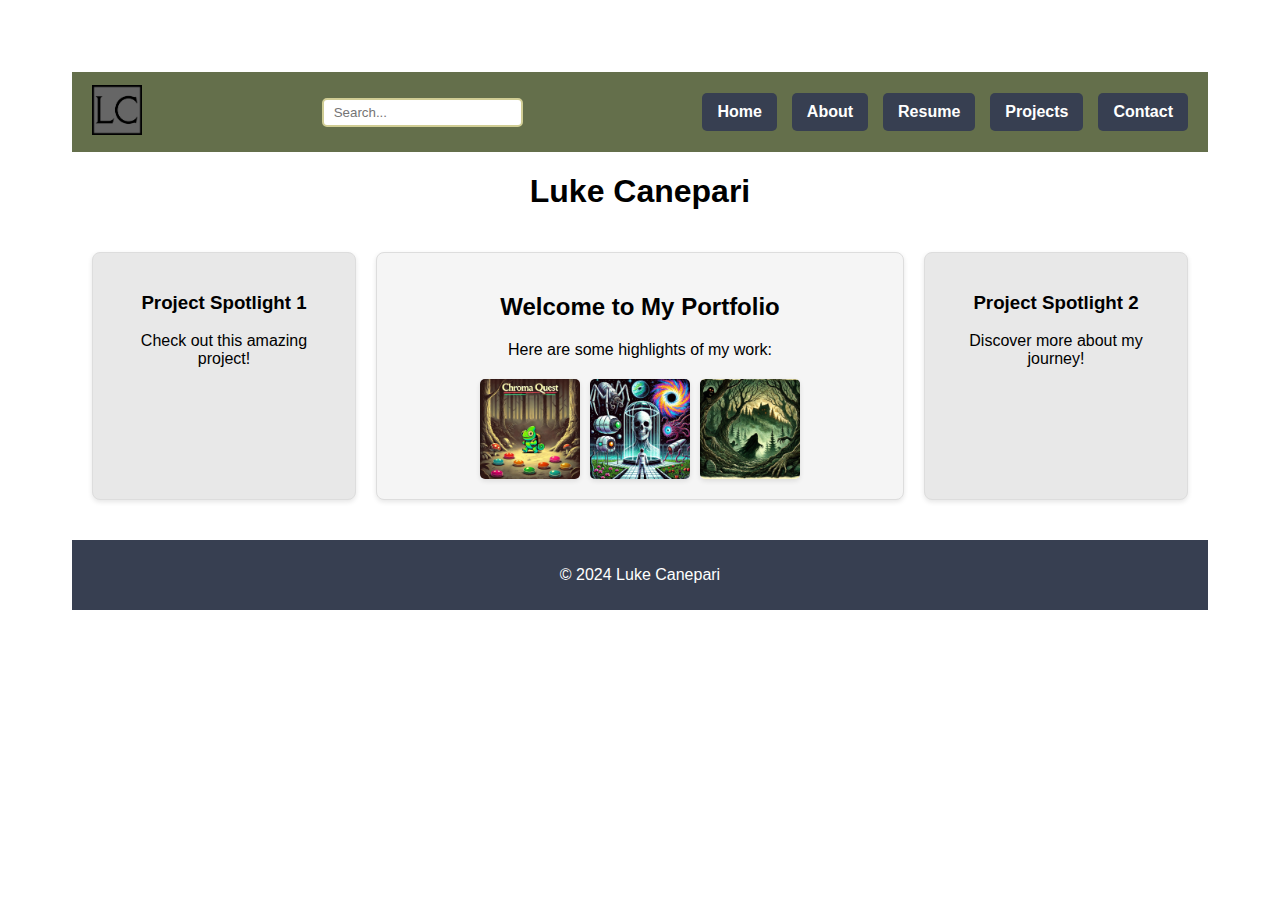
<file: index.html>
<!DOCTYPE html>
<html lang="en">
<head>
    <meta charset="UTF-8">
    <meta name="viewport" content="width=device-width, initial-scale=1.0">
    <title>LukeCanepari's Portfolio</title>
    <link rel="stylesheet" href="css/styles.css">
</head>
<body>
    <nav class="navbar">
        <div class="logo">
            <a href="index.html">
                <img src="images/lc_logo.jpg" alt="LC_Logo" class="lc_logo" />
            </a>
        </div>
        <div class="search-bar">
            <input type="text" placeholder="Search..." />
        </div>
        <div class="nav-links">
            <a href="index.html">Home</a>
            <a href="about.html">About</a>
            <a href="resume.html">Resume</a>
            <a href="projects.html">Projects</a>
            <a href="contact.html">Contact</a>
        </div>
    </nav>

    <header>
        <h1>Luke Canepari</h1>
    </header>

    <main class="grid-container">
        <!-- Main Content -->
        <div class="grid-item main-content">
            <h2>Welcome to My Portfolio</h2>
            <p>Here are some highlights of my work:</p>
            <div class="gallery">
                <img src="images/chromaquest.jpg" alt="Project 1">
                <img src="images/gamecoverart.jpg" alt="Project 2">
                <img src="images/yewforest.jpg" alt="Project 3">
            </div>
        </div>

        <!-- Left Box -->
        <div class="grid-item side-box left-box">
            <h3>Project Spotlight 1</h3>
            <p>Check out this amazing project!</p>
        </div>
    
        <!-- Right Box -->
        <div class="grid-item side-box right-box">
            <h3>Project Spotlight 2</h3>
            <p>Discover more about my journey!</p>
        </div>
    </main>

    <footer>
        <p>&copy; 2024 Luke Canepari</p>
    </footer>

    <script src="js/main.js"></script>
</body>
</html>
</file>
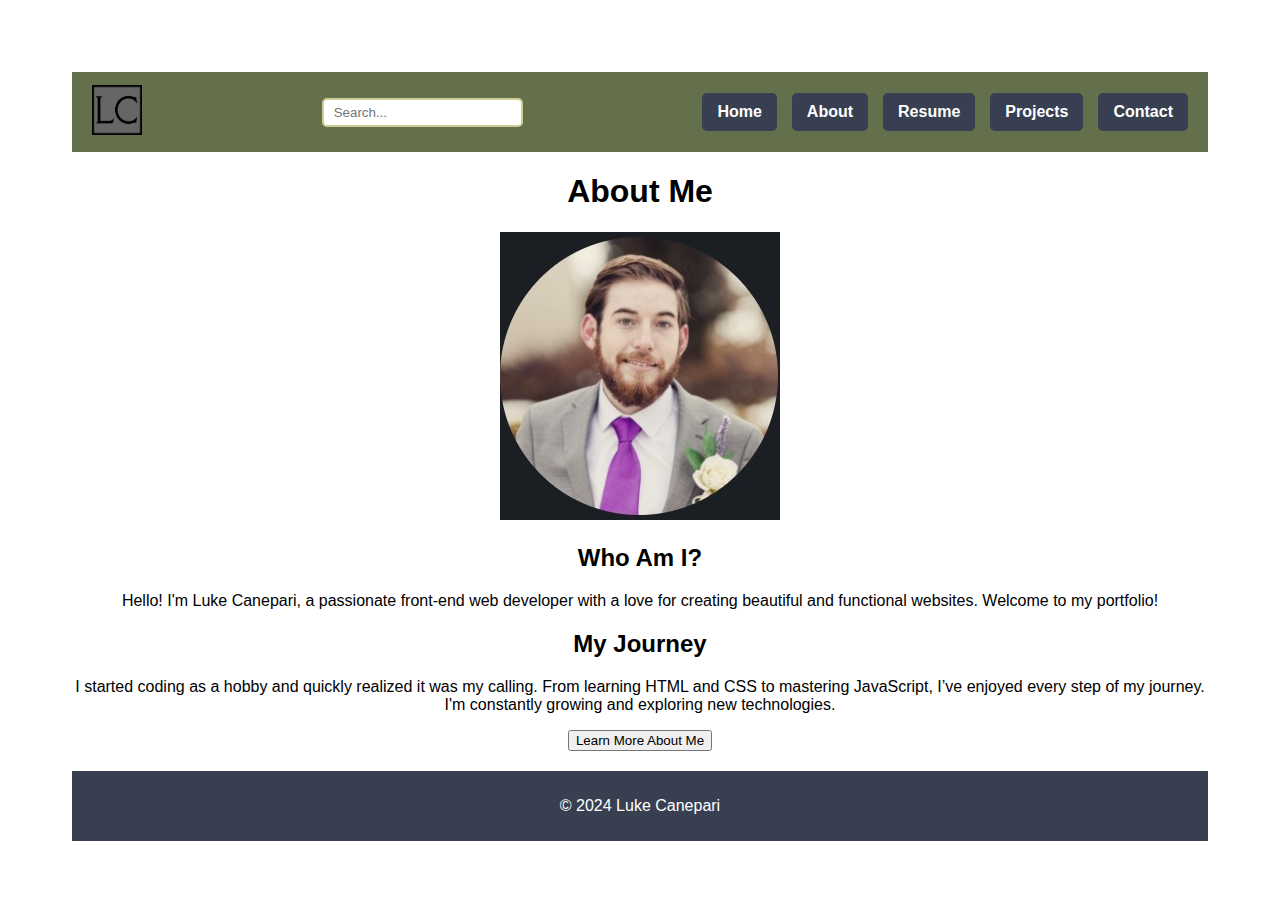
<file: about.html>
<!DOCTYPE html>
<html lang="en">
<head>
    <meta charset="UTF-8">
    <meta name="viewport" content="width=device-width, initial-scale=1.0">
    <title>About Me - Luke Canepari's Portfolio</title>
    <link rel="stylesheet" href="css/styles.css">
</head>
<body>
    <nav class="navbar">
        <div class="logo">
            <a href="index.html">
                <img src="images/lc_logo.jpg" alt="LC_Logo" class="lc_logo" />
            </a>
        </div>
        <div class="search-bar">
            <input type="text" placeholder="Search..." />
        </div>
        <div class="nav-links">
            <a href="index.html">Home</a>
            <a href="about.html">About</a>
            <a href="resume.html">Resume</a>
            <a href="projects.html">Projects</a>
            <a href="contact.html">Contact</a>
        </div>
    </nav>

    <header>
        <h1>About Me</h1>
    </header>

    <img src="images/me.jpg" alt="self">

    <main>
        <!-- First Section: Brief Introduction -->
        <div class="intro">
            <h2 id="who-am-i-heading"></h2>
            <p id="who-am-i-content"></p>
        </div>

        <!-- Second Section: Additional Information -->
        <div class="details">
            <h2 id="my-journey-heading"></h2>
            <p id="my-journey-content"></p>
        </div>

         <!-- Button to trigger modal -->
         <button onclick="openModal()">Learn More About Me</button>

         <!-- Modal Structure -->
         <div id="modal" class="modal">
             <div class="modal-content">
                 <span class="close" onclick="closeModal()">&times;</span>
                 <h2>More About Me</h2>
                 <div id="modal-details"></div>
             </div>
         </div>
    </main>

    <footer>
        <p>&copy; 2024 Luke Canepari</p>
    </footer>

    <script src="js/about.js"></script>
</body>
</html>
</file>
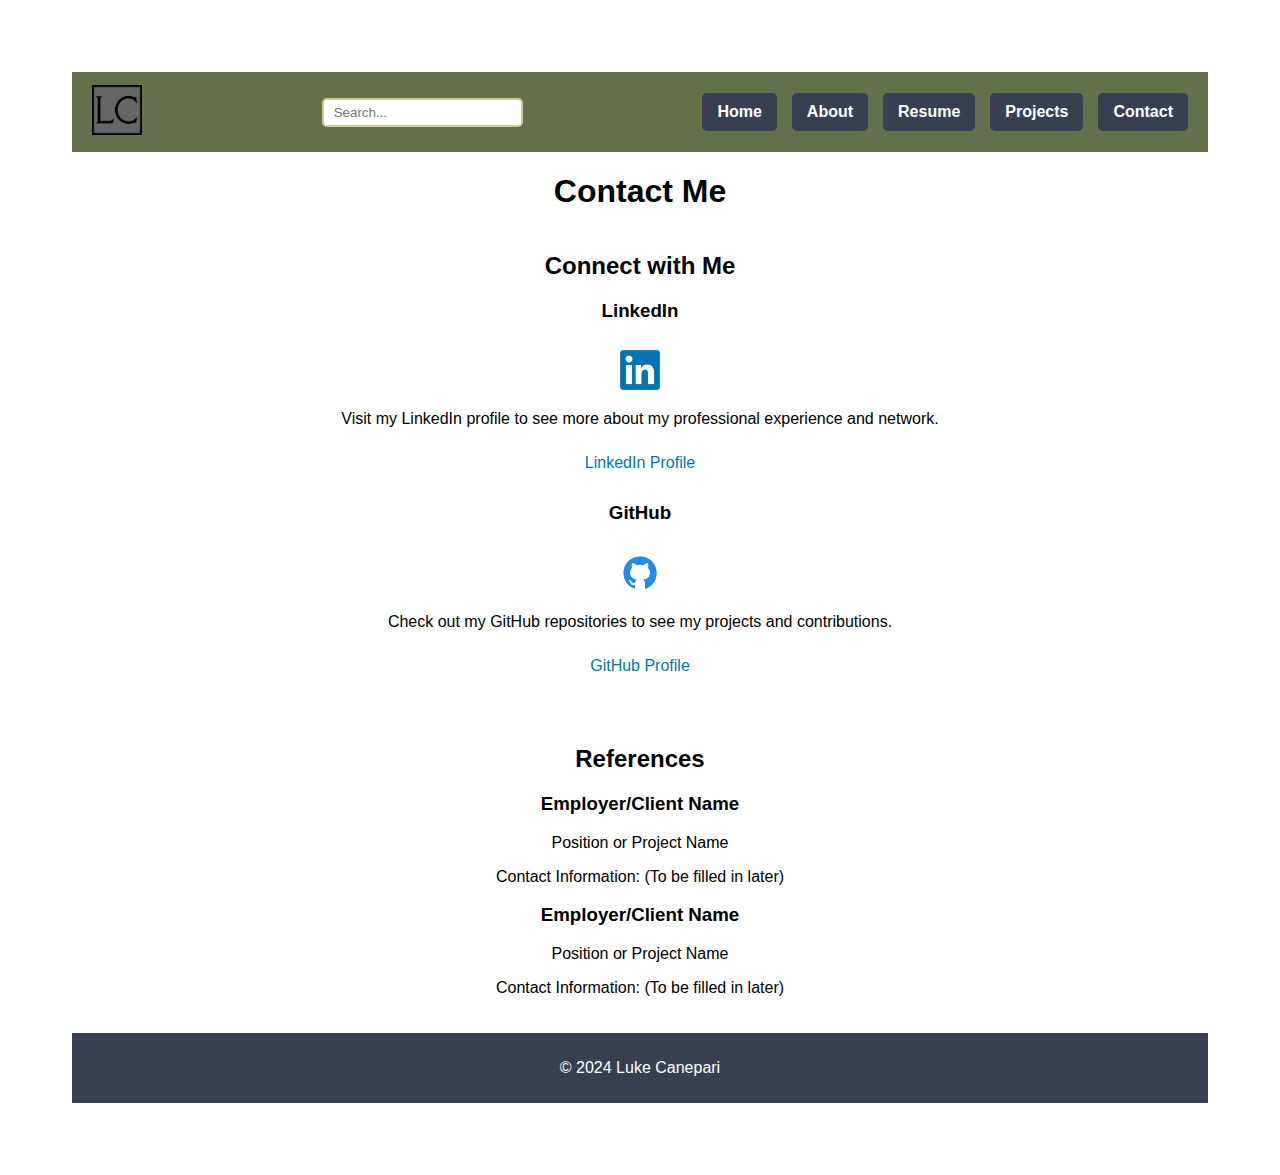
<file: contact.html>
<!DOCTYPE html>
<html lang="en">
<head>
    <meta charset="UTF-8">
    <meta name="viewport" content="width=device-width, initial-scale=1.0">
    <title>Contact Me - Luke Canepari's Portfolio</title>
    <link rel="stylesheet" href="css/styles.css">
</head>
<body>
    <nav class="navbar">
        <div class="logo">
            <a href="index.html">
                <img src="images/lc_logo.jpg" alt="LC_Logo" class="lc_logo" />
            </a>
        </div>
        <div class="search-bar">
            <input type="text" placeholder="Search..." />
        </div>
        <div class="nav-links">
            <a href="index.html">Home</a>
            <a href="about.html">About</a>
            <a href="resume.html">Resume</a>
            <a href="projects.html">Projects</a>
            <a href="contact.html">Contact</a>
        </div>
    </nav>

    <header>
        <h1>Contact Me</h1>
    </header>

    <main>
        <!-- Social Media Section -->
        <section id="social-media">
            <h2>Connect with Me</h2>

            <!-- LinkedIn Link -->
            <div class="social-link">
                <h3>LinkedIn</h3>
                <img src="images/LinkedIn_logo_initials.png" alt="logo">
                <p>Visit my LinkedIn profile to see more about my professional experience and network.</p>
                <a href="https://www.linkedin.com/in/luke-canepari-1b6448206/" target="_blank">LinkedIn Profile</a>
            </div>

            <!-- GitHub Link -->
            <div class="social-link">
                <h3>GitHub</h3>
                <img src="images/github.png" alt="logo">
                <p>Check out my GitHub repositories to see my projects and contributions.</p>
                <a href="https://github.com/Canepari-Luke?tab=repositories" target="_blank">GitHub Profile</a>
            </div>

            <!-- Additional Social Media Links -->
            <!-- Add other platforms as needed -->
        </section>

        <!-- References Section -->
        <section id="references">
            <h2>References</h2>

            <!-- Reference 1 -->
            <div class="reference">
                <h3>Employer/Client Name</h3>
                <p>Position or Project Name</p>
                <p>Contact Information: (To be filled in later)</p>
            </div>

            <!-- Reference 2 -->
            <div class="reference">
                <h3>Employer/Client Name</h3>
                <p>Position or Project Name</p>
                <p>Contact Information: (To be filled in later)</p>
            </div>
        </section>
    </main>

    <footer>
        <p>&copy; 2024 Luke Canepari</p>
    </footer>
</body>
</html>
</file>
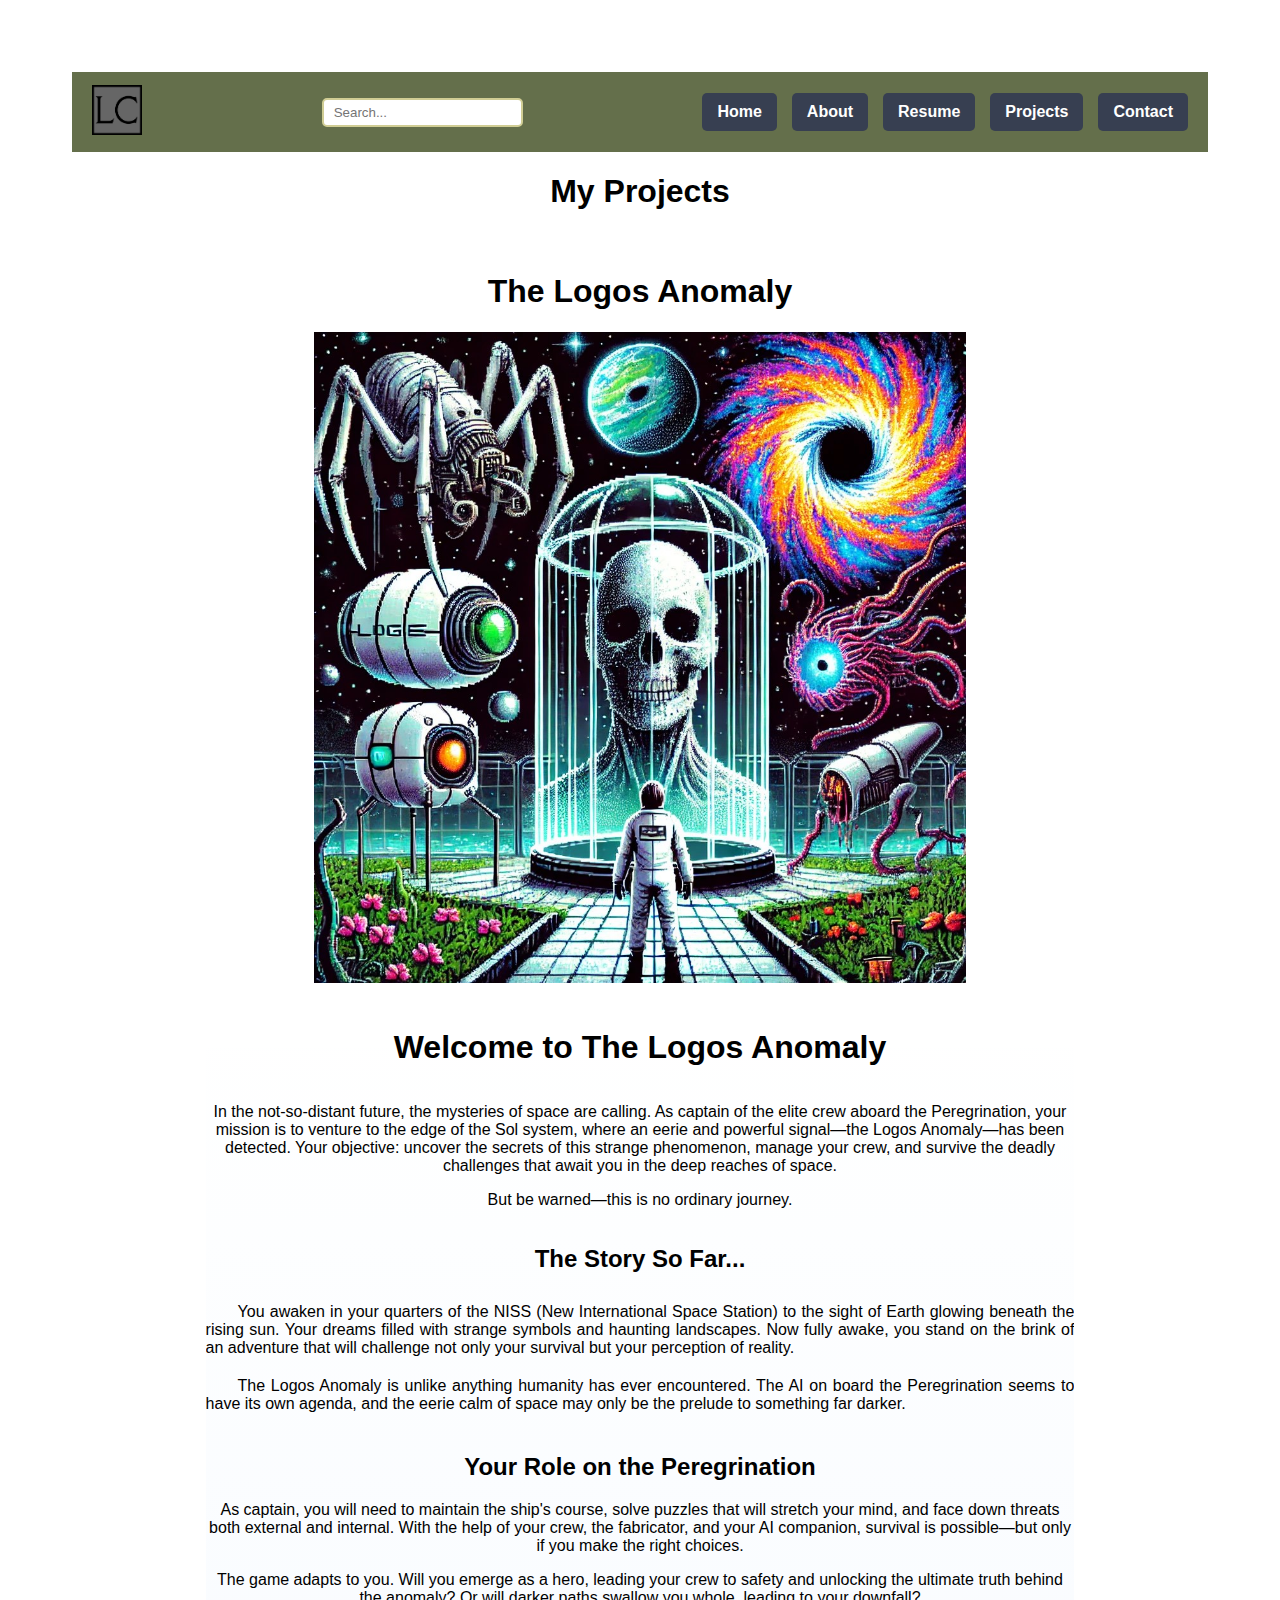
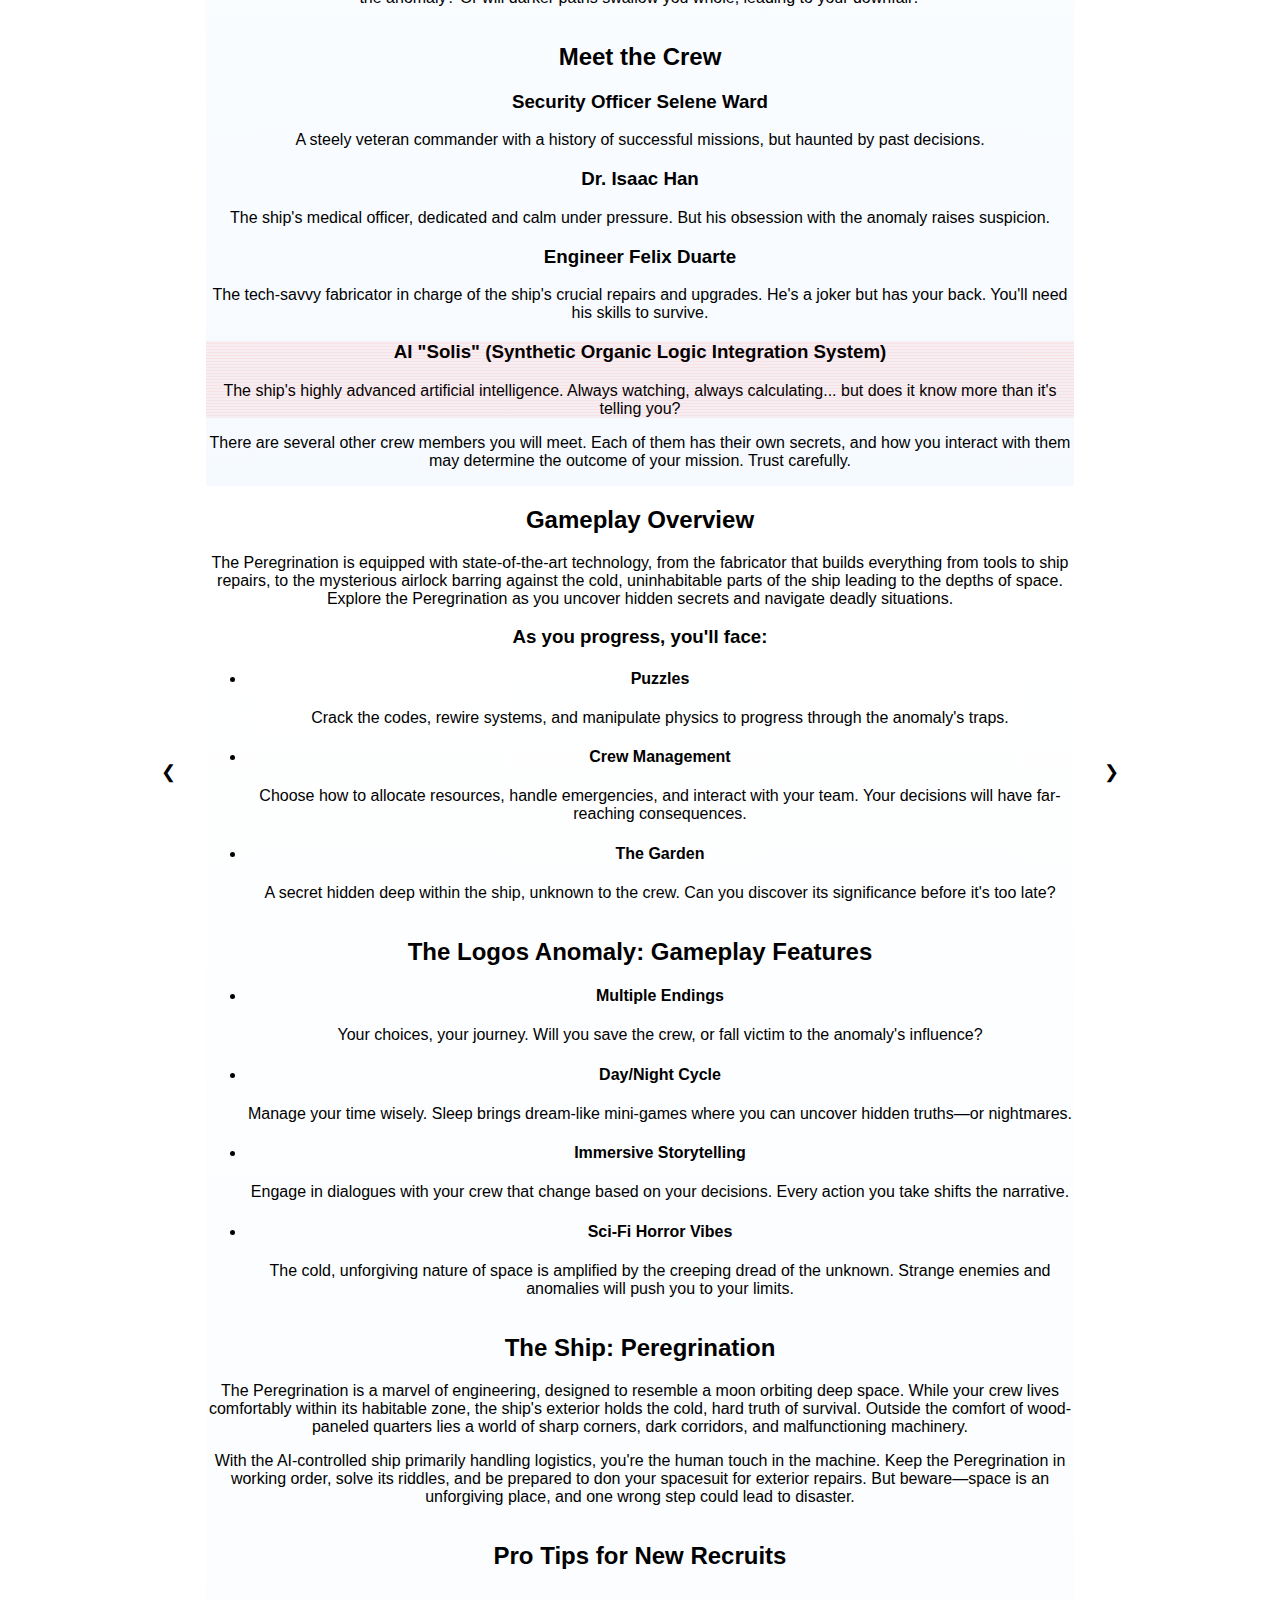
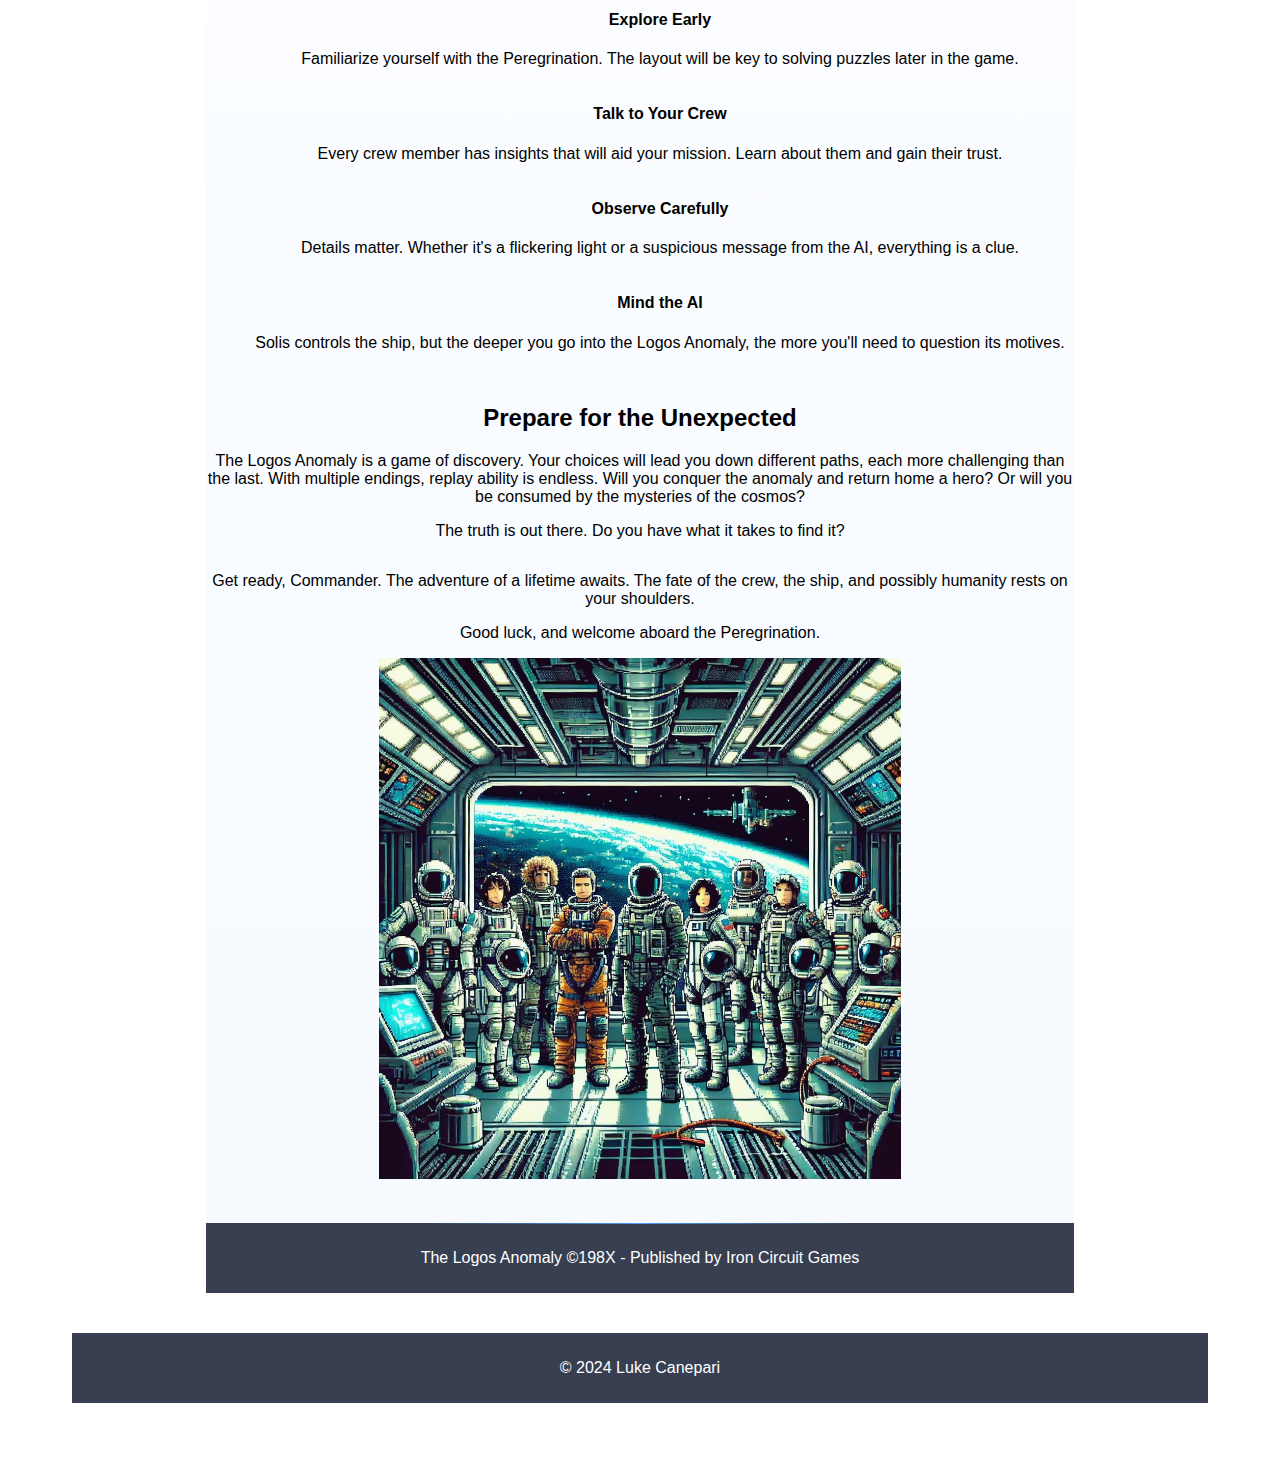
<file: projects.html>
<!DOCTYPE html>
<html lang="en">
<head>
    <meta charset="UTF-8">
    <meta name="viewport" content="width=device-width, initial-scale=1.0">
    <title>Projects - Luke Canepari's Portfolio</title>
    <link rel="stylesheet" href="css/styles.css">
</head>
<body>
    <nav class="navbar">
        <div class="logo">
            <a href="index.html">
                <img src="images/lc_logo.jpg" alt="LC_Logo" class="lc_logo" />
            </a>
        </div>
        <div class="search-bar">
            <input type="text" placeholder="Search..." />
        </div>
        <div class="nav-links">
            <a href="index.html">Home</a>
            <a href="about.html">About</a>
            <a href="resume.html">Resume</a>
            <a href="projects.html">Projects</a>
            <a href="contact.html">Contact</a>
        </div>
    </nav>

    <header>
        <h1>My Projects</h1>
    </header>

    <main>  
      <!-- Define the slideshow container -->  
      <div id="slideshow">  
       <div class="slide-wrapper">  
        <!-- Define each of the slides with dynamic content -->  
        <div class="slide">  
          <h1 class="slide-number">The Logos Anomaly</h1>  
          <img src="images/gamecoverart.jpg" alt="Project 1" style = "width: 75%; height: auto;">  
          <article class="game-manual">  
            <header class="manual-header">  
               <h1>Welcome to The Logos Anomaly</h1>  
               <div class="header-decoration"></div>  
            </header>  
           
            <section class="introduction">  
               <p class="intro-text">  
                 In the not-so-distant future, the mysteries of space are calling. As captain of the elite crew aboard the Peregrination, your mission is to venture to the edge of the Sol system, where an eerie and powerful signal—the Logos Anomaly—has been detected. Your objective: uncover the secrets of this strange phenomenon, manage your crew, and survive the deadly challenges that await you in the deep reaches of space.  
               </p>  
               <p class="warning">But be warned—this is no ordinary journey.</p>  
            </section>  
           
            <section class="story-section">  
               <h2>The Story So Far...</h2>  
               <div class="story-content">  
                 <p>You awaken in your quarters of the NISS (New International Space Station) to the sight of Earth glowing beneath the rising sun. Your dreams filled with strange symbols and haunting landscapes. Now fully awake, you stand on the brink of an adventure that will challenge not only your survival but your perception of reality.</p>  
                 <p>The Logos Anomaly is unlike anything humanity has ever encountered. The AI on board the Peregrination seems to have its own agenda, and the eerie calm of space may only be the prelude to something far darker.</p>  
               </div>  
            </section>  
           
            <section class="role-section">  
               <h2>Your Role on the Peregrination</h2>  
               <div class="role-content">  
                 <p>As captain, you will need to maintain the ship's course, solve puzzles that will stretch your mind, and face down threats both external and internal. With the help of your crew, the fabricator, and your AI companion, survival is possible—but only if you make the right choices.</p>  
                 <p>The game adapts to you. Will you emerge as a hero, leading your crew to safety and unlocking the ultimate truth behind the anomaly? Or will darker paths swallow you whole, leading to your downfall?</p>  
               </div>  
            </section>  
           
            <section class="crew-section">  
               <h2>Meet the Crew</h2>  
               <div class="crew-members">  
                 <div class="crew-member">  
                    <h3>Security Officer Selene Ward</h3>  
                    <p>A steely veteran commander with a history of successful missions, but haunted by past decisions.</p>  
                 </div>  
                 <div class="crew-member">  
                    <h3>Dr. Isaac Han</h3>  
                    <p>The ship's medical officer, dedicated and calm under pressure. But his obsession with the anomaly raises suspicion.</p>  
                 </div>  
                 <div class="crew-member">  
                    <h3>Engineer Felix Duarte</h3>  
                    <p>The tech-savvy fabricator in charge of the ship's crucial repairs and upgrades. He's a joker but has your back. You'll need his skills to survive.</p>  
                 </div>  
                 <div class="crew-member ai">  
                    <h3>AI "Solis" (Synthetic Organic Logic Integration System)</h3>  
                    <p>The ship's highly advanced artificial intelligence. Always watching, always calculating... but does it know more than it's telling you?</p>  
                 </div>  
               </div>  
               <p class="crew-note">There are several other crew members you will meet. Each of them has their own secrets, and how you interact with them may determine the outcome of your mission. Trust carefully.</p>  
            </section>  
           
            <!-- Continue with remaining sections... -->  
         </article>
         <article class="game-manual">  
          <!-- Previous sections remain the same -->  
         
          <section class="gameplay-overview">  
             <h2>Gameplay Overview</h2>  
             <div class="overview-content">  
               <p>The Peregrination is equipped with state-of-the-art technology, from the fabricator that builds everything from tools to ship repairs, to the mysterious airlock barring against the cold, uninhabitable parts of the ship leading to the depths of space. Explore the Peregrination as you uncover hidden secrets and navigate deadly situations.</p>  
                 
               <h3>As you progress, you'll face:</h3>  
               <ul class="gameplay-features">  
                  <li class="feature puzzles">  
                     <h4>Puzzles</h4>  
                     <p>Crack the codes, rewire systems, and manipulate physics to progress through the anomaly's traps.</p>  
                  </li>  
                  <li class="feature crew-management">  
                     <h4>Crew Management</h4>  
                     <p>Choose how to allocate resources, handle emergencies, and interact with your team. Your decisions will have far-reaching consequences.</p>  
                  </li>  
                  <li class="feature garden">  
                     <h4>The Garden</h4>  
                     <p>A secret hidden deep within the ship, unknown to the crew. Can you discover its significance before it's too late?</p>  
                  </li>  
               </ul>  
             </div>  
          </section>  
         
          <section class="game-features">  
             <h2>The Logos Anomaly: Gameplay Features</h2>  
             <ul class="feature-list">  
               <li class="feature-item">  
                  <h4>Multiple Endings</h4>  
                  <p>Your choices, your journey. Will you save the crew, or fall victim to the anomaly's influence?</p>  
               </li>  
               <li class="feature-item">  
                  <h4>Day/Night Cycle</h4>  
                  <p>Manage your time wisely. Sleep brings dream-like mini-games where you can uncover hidden truths—or nightmares.</p>  
               </li>  
               <li class="feature-item">  
                  <h4>Immersive Storytelling</h4>  
                  <p>Engage in dialogues with your crew that change based on your decisions. Every action you take shifts the narrative.</p>  
               </li>  
               <li class="feature-item">  
                  <h4>Sci-Fi Horror Vibes</h4>  
                  <p>The cold, unforgiving nature of space is amplified by the creeping dread of the unknown. Strange enemies and anomalies will push you to your limits.</p>  
               </li>  
             </ul>  
          </section>  
         
          <section class="ship-details">  
             <h2>The Ship: Peregrination</h2>  
             <div class="ship-description">  
               <p>The Peregrination is a marvel of engineering, designed to resemble a moon orbiting deep space. While your crew lives comfortably within its habitable zone, the ship's exterior holds the cold, hard truth of survival. Outside the comfort of wood-paneled quarters lies a world of sharp corners, dark corridors, and malfunctioning machinery.</p>  
               <p>With the AI-controlled ship primarily handling logistics, you're the human touch in the machine. Keep the Peregrination in working order, solve its riddles, and be prepared to don your spacesuit for exterior repairs. But beware—space is an unforgiving place, and one wrong step could lead to disaster.</p>  
             </div>  
          </section>  
         
          <section class="pro-tips">  
             <h2>Pro Tips for New Recruits</h2>  
             <ul class="tips-list">  
               <li class="tip">  
                  <h4>Explore Early</h4>  
                  <p>Familiarize yourself with the Peregrination. The layout will be key to solving puzzles later in the game.</p>  
               </li>  
               <li class="tip">  
                  <h4>Talk to Your Crew</h4>  
                  <p>Every crew member has insights that will aid your mission. Learn about them and gain their trust.</p>  
               </li>  
               <li class="tip">  
                  <h4>Observe Carefully</h4>  
                  <p>Details matter. Whether it's a flickering light or a suspicious message from the AI, everything is a clue.</p>  
               </li>  
               <li class="tip">  
                  <h4>Mind the AI</h4>  
                  <p>Solis controls the ship, but the deeper you go into the Logos Anomaly, the more you'll need to question its motives.</p>  
               </li>  
             </ul>  
          </section>  
         
          <section class="final-words">  
             <h2>Prepare for the Unexpected</h2>  
             <div class="final-content">  
               <p>The Logos Anomaly is a game of discovery. Your choices will lead you down different paths, each more challenging than the last. With multiple endings, replay ability is endless. Will you conquer the anomaly and return home a hero? Or will you be consumed by the mysteries of the cosmos?</p>  
               <p class="emphasis">The truth is out there. Do you have what it takes to find it?</p>  
             </div>  
          </section>  
         
          <section class="farewell">  
             <p>Get ready, Commander. The adventure of a lifetime awaits. The fate of the crew, the ship, and possibly humanity rests on your shoulders.</p>  
             <p class="sign-off">Good luck, and welcome aboard the Peregrination.</p>  
          </section>  

          <img src="images/gamecharacterart.jpg" alt="Project 1" style = "width: 60%; height: auto;">
         
          <footer class="manual-footer">  
             <div class="copyright">  
               <p>The Logos Anomaly ©198X - Published by Iron Circuit Games</p>  
             </div>  
          </footer>  
       </article>
       
        </div>  
        <div class="slide">  
          <h1 class="slide-number">Graphic Design</h1>  
          <img src="images/chromaquest.jpg" alt="Project 2">  
        </div>  
        <div class="slide">  
          <h1 class="slide-number">Short Stories</h1>  
          <p><article class="short-story">  
            <div class="epigraph">  
               <p>  
                 "A fir on a barren land withers<br>  
                 With neither bark nor leaves<br>  
                 So too does the man loved by none<br>  
                 Why should he live a long life?"  
               </p>  
               <cite>-Hávamál</cite>  
            </div>  
           
            <h1 class="story-title">The Winter Wolf in the Red Woods</h1>  
           
            <div class="story-content">  
               <p>The man lay flat in the snow, his rifle resting against the cold rock and ice that make up the cliff side; his eyes tracing lines between the red trees, watching the silhouettes walking in a staggered line, veiled with the furs of beasts. The falling snow blanketing the once soft fertile ground, gently gliding from the sky, the silhouettes become less distinct. He uses the contrast of the red woods to track his targets. The snow, white and pure, gentle, and sharp, he sees her in her matching dress, the light in her smile, the joy in her eyes. His sight fades for a moment. He clutches the ring tied to a string around his neck and refocuses himself. The sun beginning to set behind him, the blinding light and fresh snow will turn him into a ghost.</p>  
           
               <p>He glances at his watch.</p>  
           
               <p>He opens the small package, colorfully wrapped, revealing the small wrist worn timepiece inside. She smiles at him and giggles in that way that only she does. He smiles back at her and begins to tease her for that sweet sound. She gets embarrassed and blushes. The red of her cheeks matched by the trees of the woods. He feels the fine leather strap against his skin, the cold metal slowly growing more comfortable, the thoughtful gift she gave him. He feels warm, can't help but smile and stare. She blushes again while fidgeting with the ring on her finger, glancing up at him questioningly.</p>  
           
               <p>"What?"</p>  
           
               <p>The man snaps his mind back to attention. Time is a factor. The white snow begins to slowly bury him, but he ignores it. It only serves to his advantage with its concealment. He looks at the lightly covered sun and then back at his watch again. It's almost time now. The setting sun, so vibrant in color that the snow itself seems to bleed the orange hues; so bright that it almost loses all distinction.</p>  
           
               <p>The lights flash in the distance, turning the night sky to a sunless dawn. The alarms blare all around them. He takes her hand and begins running as the entire horizon bleeds orange and red and the stars seem to slowly fade out of existence. They run to their already prepped shelter, hoping to escape. He ushers her in and slams the thick metal door behind them. They rush down into the darkness.</p>  
           
               <p>His vision tunnels as he aims at the first figure. Calculating the distance, he slowly squeezes the trigger. The first shot is fired. The crack of the ignition echoes through the valley. The first target falls silently as the rest begin to panic, darting in every direction. The terrain works to confuse them. The next shot is fired. The rifle's suppressor prevents any sign of the muzzle flash. The sound continues to ring out through the landscape as the next target falls.</p>  
           
               <p>The falling snow drifts down to the cracked and pitted roads. The decay of buildings now held together using salvage and tarps. Refugees brought out of their torn and tattered shelters. Broken families and broken homes. The man clutches her hand and holds her close; following the instructions as dictated over the static of worn loudspeakers.</p>  
           
               <p>"They're lining us up now," he notes, as they're separated into groups. She looks up at him now, worry plastering her pale face. He spots the figures with their weapons in the distance. The sky hasn't been visible in months. Only the blistering orb's light piercing through the dense cloud cover. The snow rarely stopped after that. They ran out of food weeks ago, supplies mostly scavenged out of existence. The two of them knew this was coming; everyone felt the anxiety in the air, the approaching hunger, the desperation. She signals to a break in their numbers, and he nods in agreement. They weave their way out just before the chaos begins. The screams still harrowing.</p>  
           
               <p>His prey start screaming, some out of pain and others in attempts to coordinate. They start darting between the massive red trees, trying to confuse their attacker while searching for his location. But they're only serving to make themselves easier targets for him. He fires again, another one falls, thrown back from the cover he was breaking for, his splattered red mingling with the sun and the trees. The rest fall silent, refusing to move from hiding. Fear keeps them frozen, much like their surroundings, dying men in a dying world.</p>  
           
               <p>He guarded her as she guided the few that they could gather through the underground. They made their home in abandoned tunnels where trains once traveled. Taking in the desperate, the hopeful, the abandoned, any who still had a hope for the future. They were making progress, building something new in the ashes of the old. Time would tell if their work had any real meaning.</p>  
           
               <p>Hours passed as the man watched the trees, tracking for the slightest movement. The sun had gone down, and the real cold would come soon. If his targets had any desire to live through the night they needed to get out of that valley, but he wasn't going to let them, and he had no intention of surviving. Desperation would push them past fear, and this was what he waited for. One of them made a mad dash for cover a few feet away, but the man cut him down long before it could be reached.</p>  
           
               <p>She believed that the two of them could reach a future, and so he fought for it. Really, he was fighting for her. They had spread so far so quickly that it seemed like there was a real chance for reclamation. They began to move back to the surface, as dangerous as it was, in hope of restoring a life in the light of the sun. The clouds had grown less dense over the years and while the sun still seared through the damaged ozone there was hope that new life could grow. But hunger and desperation should never be underestimated. They came for them, stealing their food, burning their homes, dragging them off in the night.</p>  
           
               <p>The scream stole him from his trance. The man watched as another in desperation tried to run, but the man had no more mercy in him. It was all spent, and they had already taken more than could be returned. The man took aim and fired. Another one fell, this time trying to drag himself to safety, still desperate for a life already spent. The man watched him, hands starting to shake.</p>  
           
               <p>The beasts took her from him. After everything that they had built, those who could not build came to take what they could, setting fire to what they could not. Those that survived tried to flee, but there was nowhere left to go. She tried to stop it. She wouldn't let them take what they wanted, and so they took her. He tried to stop it, but in the end all he could do was bury her.</p>  
           
               <p>The cold was beginning to take him, his body was numb, and his vision blurred. With his ammunition spent, the man clutched her ring in his fist once more, gripping his knife with the other. He watched and waited, searching for a sign; the hunt unfinished with one still standing, but it was now too dark and the cloud cover too dense for the moon to divulge. The sun had gone down and soon he would too. Was this enough? Would the cold take them both now? Would the snow bury him like he did her?</p>  
           
               <p>His eyelids grow heavy, and his head starts to nod.</p>  
           
               <p>She's warm, he grasps her hand, she embraces him. He keeps her close as they guide others through the tunnels, making sure that none are lost in the dark. She slips away from him, now he's in the dark, lost in tunnels and trees, the snow so deep that he feels like he's suffocating. He can't move. It's cold. He hears footsteps, trudging through the snow, following close behind…</p>  
            </div>  
         </article>
         <article class="short-story">  
          <h1 class="story-title">Yew Forest</h1>  
          <div class="story-content">  
            <p>Hello… Can you hear me? I'm right here with you. Ssshhhhhh… Don't worry, I'll help you find where you're going, I'll even keep it a secret from the others.</p>  
  
            <p>You're going in the right direction. You've traveled far, I'm sure your tired; but there's no time for rest. You have to get to Yew Forest before nightfall, and up to her cottage before midnight. It's a dangerous place you're going to, you wouldn't want to get lost after dark.</p>  
        
            <p>Up the hill, do you see it? Past the tree line. That's right… keep going. There you go, around the ancient evergreens and through the shade of old oak trees. Their amber leaves are falling gently, crackling under your feet, such a satisfying feeling, isn't it? Like stepping on a mound of bugs or crushing dead men's bones.</p>  
        
            <p>They say it's the perfect season to look for her you know, maybe the old stories are true after all? Of course, you've heard them all before, haven't you? Or have you forgotten? The stories your grandmother used to tell by your bedside.</p>  
        
            <p>Do you feel that breeze? It's so gentle, soft as your mother's touch. Softer still than the boiling pot of water she dropped on you. Why did she do that again? All you did was ask her about the stories your grandmother would tell. The same stories she told your mother before she went and died… at least, that's what your mother told you.</p>  
        
            <p>Look at you, traveling all this way by yourself, I'm so proud of you! The cloak your father made you is all worn now isn't it. It was the last thing he gave you before he left. They all looked at you like you were less a person and more a thing. By the end even your own mother couldn't stand to look at you. But your father never cared about all that; neither did your grandmother, she would still come to your bed side every night and tell you those stories about her in sweet half rhymes. Your father warned you that you shouldn't listen, but look at you.</p>
             
            <p class="dialogue">What are you doing?</p>  
            <p class="dialogue">Your palms are sweating, calm down.</p>  
            <p class="dialogue">Why are we up here?</p>  
            <p class="dialogue">Slow down a bit, you're going too fast.</p>  
            <p class="dialogue">I'm telling the others!</p>  
            <p class="dialogue">Wait! Hold on!</p>  
            <p class="dialogue">Oopsie!</p>  
            <p class="dialogue">NO!</p>  
        
            <p class="dialogue emphasis">Your Falling!</p>  
        
            <p class="dialogue">Grab on to something!</p>  
        
            <p class="dialogue">It's no use.</p>  
        
            <p class="dialogue">It's falling.</p>  
        
            <p class="dialogue">It's falling down.</p>  
        
            <p class="dialogue">It's dark.</p>  
        
            <div class="space-break"></div>  

            <div class="space-break"></div>  
  
      <p>Oh good, your awake. I thought you might never open your eyes again. It's dark, can't see a thing. The birds are gone now. The only sound is that of chirping crickets. The sound of twigs, branches, leaves, all swaying and sizzling in the breeze. You're hungry, I know. I know your thoughts; I can feel you deep inside. You ache all over, you feel the heavy wet of moist ground, and something else. There's something warm pouring from you, little by little. Little by little. I'm sure those are going to leave scars, but you don't really care at this point, do you? Just add them to the pile at this point, right?</p>  
  
      <p class="dialogue">Where are you?</p>  
  
      <p>Oh, sounds like they're catching up to us. The thoughts are starting to echo in you now, aren't they? That erroneous repeating in ever fainter voices. Nothing vivacious about them. The hair on the back of your neck is starting to stiffen as the cold creeps run along your skin, tingling up your spine.</p>  
  
      <p class="dialogue">What are you doing?</p>  
  
      <p>That's what fear feels like, doesn't it? Your instincts are finally starting to kick in, causing you to jump right to your feet, good for you! <span class="effect">*snicker*</span></p>  
  
      <div class="voice-overlay">  
        <p class="overlapping-voices">Where? is it going? What is it doing? Is it going to her house?</p>  
        <p class="overlapping-voices">Where is it going? <span class="effect">*Snicker*</span> What does it want? <span class="effect">*laughter*</span></p>  
      </div>  
  
      <p>Can you discern them? What are they talking about? Why are they laughing at you? Who am I kidding, of course they're laughing at you! What are you planning indeed, do you even know where you're going? Do you even know what you seek?</p>  
  
      <!-- Continue with more formatted sections -->  
  
      <div class="voice-overlay">  
        <p class="overlapping-voices">Yes, yes! Split open, split open!</p>  
        <p class="overlapping-voices">Yes, yes! Burst, burst!</p>  
        <p class="effect">*Snicker* *Laughter* *Scream*</p>  
      </div>  
  
      <!-- Final section -->  
      <p>Scrambling to the house you push open the door!</p>  
  
      <p>Then silence takes you at last, as your flaming vision and blazing heart grows dark and cold once more. The old woman, with her broad and pointed hat, rises from her rocking chair, and turns to face you. Her dark cloak obscuring her form.</p>  
  
      <p>With a sharp toothed grin and bright yellow eyes, she welcomes you in. And through the door you enter. Welcome home little one, never seen, nor heard from, again.</p>  
          </div>  
       </article>
       
         </p>  
        </div>  
        <div class="slide">  
          <h1 class="slide-number">The Age of Wastes</h1>    
          <article class="chapter-content">  
            <header class="chapter-header">  
               <h1>The Age of Wastes</h1>  
               <div class="chapter-decoration"></div>  
            </header>  
           
            <!-- Opening Scene -->  
            <section class="chapter-text">  
               <div class="opening-scene">  
                 <p>The young man walked across plains of grass, his suit was designed to keep him protected from any potential radiation spikes, and the ghillie covering was designed to help keep him hidden. Most of the grass was dead, it crackled under his feet and left him missing the green pastures of his colony. There were occasional trees, streams, or otherwise green patches but most of it was weeds and dead grass as far as the eye could see.</p>  
               </div>  
           
               <div class="scene">  
                 <p>After days of walking, the large pack he wore filled with needed supplies for their sister colony started to feel all the heavier, but after making the trip multiple times he didn't let it slow him down.</p>  
                   
                 <p>As he came over a hill, he could spot the landmark showing that he was close to the end of his travels. The unaware could be forgiven in thinking they were looking at a large town or small city, but he knew better. It was a massive junk heap, one of the old ones from before the era of the wastes.</p>  
               </div>  
           
               <!-- Radio Communication Scene -->  
               <div class="dialogue-scene">  
                 <p class="narrative">The man was startled as his silence was suddenly being broken by the crackle of his warbling radio buzzing to life.</p>  
                   
                 <div class="radio-conversation">  
                    <p class="radio-message">"Micah, hey Micah you there?"</p>  
                     
                    <p class="narrative">He lifted his arm and pulled back the ghillie covering, revealing a complex set of buttons and a screen that controlled his suit and gave him status updates. Holding one of the buttons to communicate, he responded.</p>  
                     
                    <p class="character-dialogue">"Yeah, Joe, I'm here. What's up?"</p>  
                     
                    <p class="radio-message">"Change of plans kid, some of the locals just informed me that raiders have been spotted in the plains, best to take a different route."</p>  
                     
                    <p class="narrative">Micah rolled his eyes at the nothing that surrounded him and felt vindicated by its silence, assuming it agreed.</p>  
                     
                    <p class="character-dialogue">"I'm already looking at that ugly junk heap. I'm too close, there are no other routes now."</p>  
                     
                    <p class="narrative">He took his finger off the button and waited for the response.</p>  
                     
                    <p class="radio-message">"Yeah, well… They were spotted not too far from there. Try to find some cover and I'll send a party to come and get you."</p>  
                     
                    <p class="character-dialogue">"No! You and I both know that you're a day's journey out still. If something were to happen to you or anyone you sent out it would only make things worse. I've snuck past my fair share of raiders, I'll handle this."</p>  
                     
                    <p class="narrative">There was a pause as Joe considered what to do.</p>  
                     
                    <p class="radio-message">"All right all right, I hear ya. Just don't do anything stupid."</p>  
                     
                    <p class="character-dialogue">"Me, stupid? Never Uncle Joe. Keep the heater running, I'll want a nice bath when I can finally take this suit off."</p>  
                     
                    <p class="radio-message">"I hear ya kid. But I'm still taking a party out to the halfway point, if we don't see you there within an hour, I'm commin' to get ya."</p>  
                     
                    <p class="character-dialogue">"I hear ya, unc. Now get off the radio, will ya? You're ruining my silent contemplation of this beautiful scenery."</p>  
                     
                    <p class="radio-message">"Yeah, yeah."</p>  
                 </div>  
               </div>  
           
               <!-- Tension Building Scene -->  
               <div class="scene tension">  
                 <p>The radio fell silent again, and Micah begins walking towards his destination.</p>  
                   
                 <p>Micah knew it was a risk with the sorts of things that live in the junkyard wastes, but he chose to stay close anyway to make use of the tall grass that grew along the edge. Hopefully the raiders would be smart enough to keep their distance from that monster infested hellhole the local colony called a junkyard.</p>  
                   
                 <p>Keeping as quiet as he could and staying low to the ground as he walked, he knew he was dancing between a rock and a hard place, but so long as nothing came out of the junk to say hello and the raiders kept their distance, he should've been fine.</p>  
               </div>  
           
               <!-- Raider Encounter Scene -->  
               <div class="scene encounter">  
                 <p class="narrative">Suddenly, he heard a snap about ten feet ahead, as a large man dressed in rags and salvage, with a hood obscuring his face, came walking out.</p>  
                   
                 <div class="dialogue-sequence">  
                    <p class="raider-dialogue">"Well, looky here. You're a long way from home boy."</p>  
                     
                    <p class="narrative">Micah stopped in his tracks, didn't say a word, but the fear crept in as he heard another sound of creaking metal behind him.</p>  
                     
                    <p class="raider-dialogue">"What you think boss? Bet' you anything he got a lot of supplies in that bag o' his."</p>  
                     
                    <p class="narrative">The large man in front of him starts to grin from ear to ear.</p>  
                     
                    <p class="raider-dialogue">"Bet' you right."</p>  
                 </div>  
               </div>  
           
               <!-- Chase Scene -->  
               <div class="scene chase">  
                 <p>Micah's eyes were hidden behind the mask of his suit, but they were darting around in search of a good escape route. Looking towards the tall grass he was willing to bet himself that the other raiders were already waiting in there for him to make a dash for it.</p>  
                   
                 <div class="action-sequence">  
                    <p>The man pulled off his hood, revealing the cysts and cancers growing all over his ugly and scarred skin.</p>  
                     
                    <p class="raider-dialogue">"I bet anything you look pretty under that fancy helmet of yours. All you colonists with your fancy gear. Bet you anything you wouldn't stay pretty after a few weeks livin' like us!"</p>  
                     
                    <p>Micah knew he had to get out, if these guys caught him, he wasn't going to live a few weeks like them, at least not if they were feeling merciful enough to kill him.</p>  
                 </div>  
               </div>  
           
               <!-- Escape Sequence -->  
               <div class="scene escape">  
                 <p>Looking towards the junkyard he knew it would be a mistake, but if these crazy idiots were able to survive living in there then he could to. Rushing past the twisted and rusty metal that made up the wall, he ran as fast as he could into the junkyard.</p>  
                   
                 <p class="raider-dialogue">"He's gettin' away boys! After em!"</p>  
                   
                 <p>Micah looked behind him just long enough to see a group of about ten raiders emerge from the tall grass and chase after him. The one that was behind him was the closest, carrying a massive lead pipe with a rock tied to one end.</p>  
               </div>  
           
               <!-- Continue with more scenes... -->  
            </section>  
           
            <!-- Would you like me to continue with the rest of the scenes? -->  
         </article>

         <article class="chapter-content">  
          <!-- Previous sections remain the same -->  
         
          <!-- Junkyard Chase Sequence -->  
          <section class="action-sequence">  
             <div class="scene chase-intensity">  
               <p>Micah didn't think about where he was going, where he would go after getting away. The first and only thing on his mind now was escaping these lunatics.</p>  
                 
               <p>As Micah rushed through the junkyard, he had to be careful about avoiding sharp and jagged scrap metal or rebar sticking out of the pillars of trash that surrounded him.</p>  
                 
               <p>Banking left and right, through and under scrap heaps, he tried everything he could to lose them.</p>  
             </div>  
         
             <div class="scene weapon-check">  
               <p>He instinctively checked the weapon at his hip. A small one-handed firearm that contained batteries called cells in a cartridge. Due to the amount of cargo, he couldn't take many cells with him. Each cell possessed enough energy to knock out, maybe even fry, a person. But Micah only had the four loaded into his weapon and the four in the spare cartridge.</p>  
             </div>  
         
             <div class="scene raiders-distance">  
               <p>As Micah rounded the corner, the voices of the raiders became more distant.</p>  
                 
               <div class="dialogue-sequence">  
                  <p class="raider-dialogue">"Where is he!?"</p>  
                  <p class="raider-dialogue">"He can't have gone far boss, we'll find 'em!"</p>  
                  <p class="inner-thought">"Fat chance," Micah thought to himself. After all, the place was built like a maze. And while Micah had a compass to keep a sense of direction, these guys were more likely to get lost.</p>  
               </div>  
             </div>  
         
             <!-- Trap Scene -->  
             <div class="scene trap-encounter">  
               <p>As Micah finished rounding the corner, he came across a location so littered with trash that the ground was no longer visible. Climbing up the trash heap, he started to cross it. He hoped that once he reached the other side he could get around behind the group and continue on his journey from there.</p>  
                 
               <p>As Micah crossed the trash heap, he worked to avoid shattered glass or sharp metal, seeing what looked like a seesaw, Micah jumped on top in hopes of getting better footing.</p>  
                 
               <div class="tension-moment">  
                  <p>Suddenly, the counterweight seemed to move in an unnatural way, and two large pieces of plie wood with shards of glass and twisted metal came launching out of the ground.</p>  
                   
                  <p>Micah slammed his eyes shut, but nothing happened. Opening his eyes, he realized that whoever had set this trap had done so a long time ago. It was rusted and on the verge of falling apart, as well as getting caught on multiple large pieces of garbage. Micah breathed a sigh of relief.</p>  
               </div>  
             </div>  
         
             <!-- Monster Encounter -->  
             <div class="scene monster-reveal">  
               <p>Then Micah heard a rustling in the trash behind him. Turning to see what it was, a large scaly thing immerged from the junk.</p>  
                 
               <div class="creature-description">  
                  <p>The head of what looked like a giant lizard.</p>  
                   
                  <p>The thing's head was the size of Micah's torso, it bared its large, snarled teeth at him, and just when Micah thought he was about to die, its throat expanded with a pair of balloon like flesh pockets, similar to a frog, and it's lips moved in an almost mesmerizing rippling fashion.</p>  
                   
                  <p>Air was sucked in, and as it was being pushed out…</p>  
               </div>  
         
               <div class="dialogue-horror">  
                  <p class="monster-dialogue">"Hello, sweet thing."</p>  
                   
                  <p class="narrative">Micah's eyes went wide, and he again instinctively checked for his weapon.</p>  
                   
                  <p class="monster-dialogue">"How are we today?"</p>  
                   
                  <p class="narrative">Micah remained frozen.</p>  
               </div>  
             </div>  
         
             <!-- Chase and Combat Scene -->  
             <div class="scene combat">  
               <p>Looking past the lizard, he saw a broken-down jeep submerged in a massive pile of other scraps. If he could just get to it, he might be able to burrow in deep enough that the thing couldn't reach him.</p>  
                 
               <div class="action-sequence">  
                  <p>Micah leapt backwards past the trap he was standing on. All at once, the massive creature emerged from the trash and released a guttural shriek as it lunged after him.</p>  
                   
                  <p>Launching a massive, clawed hand out to grab him, it instead landed on the trap, hitting it with enough weight and force to break it loose.</p>  
                   
                  <p>The trap snapped shut on the monster, and it released an eerie humanish shriek. Micah ran around the thing as it shattered the trap with its other massive hand.</p>  
               </div>  
         
               <div class="creature-detail">  
                  <p>Its long tail whipped around, revealing barbs oozing some thick, clear liquid. Altogether, Micah eyeballed that it was at least thirty feet long.</p>  
               </div>  
             </div>  
         
             <!-- Injury Scene -->  
             <div class="scene injury">  
               <p>He dove for the inside of the jeep and started scrambling in, but not fast enough. With one snap of its massive jaws the creature ripped Micah's leg clean off.</p>  
                 
               <div class="horror-sequence">  
                  <p>Micah spun around, unable to stop himself from screaming. After the monster lizard gulped down the leg it began mimicking his scream.</p>  
                   
                  <p>Tears fell from Micah's eyes as he pulled his weapon from its holster and prepared to fire. When suddenly the sound of a snap from a nearby place caught the creature's attention.</p>  
               </div>  
             </div>  
         
             <!-- Raiders' Death Scene -->  
             <div class="scene carnage">  
               <div class="dialogue-sequence">  
                  <p class="raider-dialogue">"What is that!?" one of the raiders called, as others came around the corner.</p>  
               </div>  
         
               <div class="action-sequence">  
                  <p>The creature lunged at the group of raiders fearlessly. Dave took the moment to scramble deeper into the car. Pulling a first aid kit out of his bag, he made a tourniquet and tied it around his leg.</p>  
                   
                  <p>He could only catch glimpses of it through small openings in the heap, but he could hear everything.</p>  
                   
                  <p>The screams of the raiders, limbs flying, the creature mimicking their pleas for help.</p>  
                   
                  <p class="monster-mimicry">"HELP GET THIS THING OFF ME!"</p>  
                   
                  <p>The creature only copied it just before ripping the man apart.</p>  
               </div>  
             </div>  
         
             <!-- Survival Scene -->  
             <div class="scene survival">  
               <p>Even Micah felt sorry for them as he watched and heard them die. He saw the at least ten-foot-long tail of the creature whip around and slash a man clean in half with its sharp barbs.</p>  
                 
               <p>Some of the raiders managed to run away. And fortunately for Micah, the thing chased after them.</p>  
             </div>  
         
             <!-- Medical Treatment Scene -->  
             <div class="scene medical">  
               <div class="action-sequence">  
                  <p>Digging himself deeper into the heap, he pulled out a small cylindrical device and pressed a button, suddenly the top and bottom popped open and ballooned up. Dave tossed it out and a wire launched out sticking into the ground while the rest of it floated into the air.</p>  
                   
                  <p>A beacon, meant to send a long-range signal for help.</p>  
               </div>  
         
               <div class="technical-detail">  
                  <p>Micah looked at the device on his wrist, it showed him his vitals and reported that his suit had done its job, automatically pumping the correct dosage of drugs into his body. A mix of painkillers to keep him conscious, and radiation treatment to stop the opening in his suit from killing him or poisoning him.</p>  
                   
                  <p>The drugs wouldn't last forever, Micah would have to act quickly.</p>  
               </div>  
             </div>  
         
             <!-- Treatment Scene -->  
             <div class="scene medical-procedure">  
               <p>Taking out the first aid kit, Micah pulled out a gel like substance that he placed over the stump of his leg. The creature had bitten past the knee and partially up the thigh. Micah was lucky that he only lost the one leg.</p>  
                 
               <p>When he finished placing the gel, he attached a wire from it to the device on his wrist. Taking a deep breath and shutting his eyes tight, he pressed a button.</p>  
                 
               <div class="intense-moment">  
                  <p>The gel quickly super-heated, searing the wound of his leg closed, as well as burning away any loose strands of flesh. Finally, the gel stuck to his damaged suit and created a radiation resistant seal.</p>  
                   
                  <p>Micah did his best not to scream out in pain, and then blacked out.</p>  
               </div>  
             </div>  
         
             <!-- Night Scene -->  
             <div class="scene night">  
               <p>When Micah awoke, it was dark. He was well hidden inside the heap of trash, but the fool moon and clear sky kept the area outside illuminated to the point that he didn't dare leave.</p>  
                 
               <p>The small flashing yellow light on the flouting beacon could just barely be seen through openings in the trash.</p>  
             </div>  
         
             <!-- Emotional Scene -->  
             <div class="scene reflection">  
               <p>Micah thought about his family. His parents that had died on a similar trip, his uncle that waited for him at the halfway point. The people who needed the supplies in the sister colony. Rose, the redheaded young woman that was waiting for him back home.</p>  
                 
               <p>Micah felt cold.</p>  
             </div>  
         
             <!-- Final Confrontation -->  
             <div class="scene final-horror">  
               <p>Then his fears warmed him as he felt the heap rustling. Looking up, he saw a large shadow pass directly over him, and suddenly leap from above the heap into the center of the pile below.</p>  
                 
               <p>The thing landed no more than forty or fifty feet in front of the jeep he was nestled in.</p>  
                 
               <div class="monster-dialogue">  
                  <p>It was the lizard. It looked around, sniffing the air. Then its head slowly turned towards him.</p>  
                   
                  <p>Its eyes glinted a pale yellow in the light.</p>  
                   
                  <p class="creature-speech">"Hello, baby."</p>  
                   
                  <p>Tears started to run down Micah's face as he took in a sharp gasp of air.</p>  
                   
                  <p class="creature-speech">"How are we feeling today?"</p>  
                   
                  <p>Micah whimpered as his shacky hands pulled his weapon from its holster.</p>  
                   
                  <p class="creature-speech">"Does it hurt anywhere?"</p>  
                   
                  <p>Micah couldn't stop his hands from shaking as he tried to level the weapon at the creature.</p>  
                   
                  <p class="creature-speech">"Let's have a looksee."</p>  
               </div>  
             </div>  
         
             <!-- Combat Scene -->  
             <div class="scene final-battle">  
               <div class="action-sequence">  
                  <p>Micah pulled the trigger. The sharp crackle of the cell could be heard as it launched out with an electric blue glow.</p>  
                   
                  <p>It hit the creature square on the nose and stuck to it. The creature began convulsing but quickly swiped it away and rushed at Micah, its screams a mix of its victims as a deep guttural shriek of a dozen souls rang out!</p>  
                   
                  <p>Micah began sobbing as he fired again and again. Each time it slowed the creature for only a moment.</p>  
                   
                  <p>It was too large for the electric charge to have any real effect.</p>  
               </div>  
         
               <div class="climax">  
                  <p>Micah reloaded and kept firing three more shots in rapid succession. The creature began ignoring it, running at Micah full speed, still screaming.</p>  
                   
                  <p>Micah pointed the weapon at his own head. Hoping that this final shot might do him some good at least.</p>  
                   
                  <p class="final-thought">"I'm sorry Rose."</p>  
               </div>  
             </div>  
         
             <!-- Rescue Scene -->  
             <div class="scene rescue">  
               <p>The creature lunged at Micah, but before he could pull the trigger or it could have its meal, a massive arc of electricity launched into it. It began thrashing and writhing around, screaming even louder. Its tail flailing around, shredding every piece of trash it touched.</p>  
                 
               <p>Micah watched in disbelief as another large arc of electricity landed on the creature. The charge was so powerful that they began flying in every direction like lightning had struck the thing.</p>  
                 
               <p>It jumped into the air and rushed into the darkness, its constant screams becoming more distant.</p>  
             </div>  
         
             <!-- Final Scene -->  
             <div class="scene conclusion">  
               <p>Micah watched as four people came into the trash heap, one of them carrying a large metal rifle with a buboes light on the end and three more lining his hip. He turned to look at the trash heap.</p>  
                 
               <div class="final-dialogue">  
                  <p class="dialogue">"Micah, is that you in there!?"</p>  
                   
                  <p>Micah couldn't hold back the tears at his relief. The familiar voice was the sweetest sound he ever heard.</p>  
                   
                  <p class="character-dialogue">"Yeah, Uncle Joe…" His voice trailed off.</p>  
                   
                  <p class="dialogue">"Get him out of there and let's move!"</p>  
                   
                  <p>Two other figures rushed forward and gently pulled Micah from the jeep.</p>  
                   
                  <p class="dialogue">"Joe, the poor kids lost his leg."</p>  
                   
                  <p>Letting out a gasp, Joe rushed over and hugged Micah, before pulling his arm over his shoulders.</p>  
                   
                  <p class="dialogue">"You did good kid, let's get you home."</p>  
               </div>  
             </div>  
          </section>  
       </article>
       
           
        </div>  
       </div>  
       <!-- Navigation buttons -->  
       <button class="nav-btn prev-btn">&#10094;</button>  
       <button class="nav-btn next-btn">&#10095;</button>  
      </div>  
    </main>

    <footer>
        <p>&copy; 2024 Luke Canepari</p>
    </footer>

    <script src="js/main.js"></script>
</body>
</html>
</file>
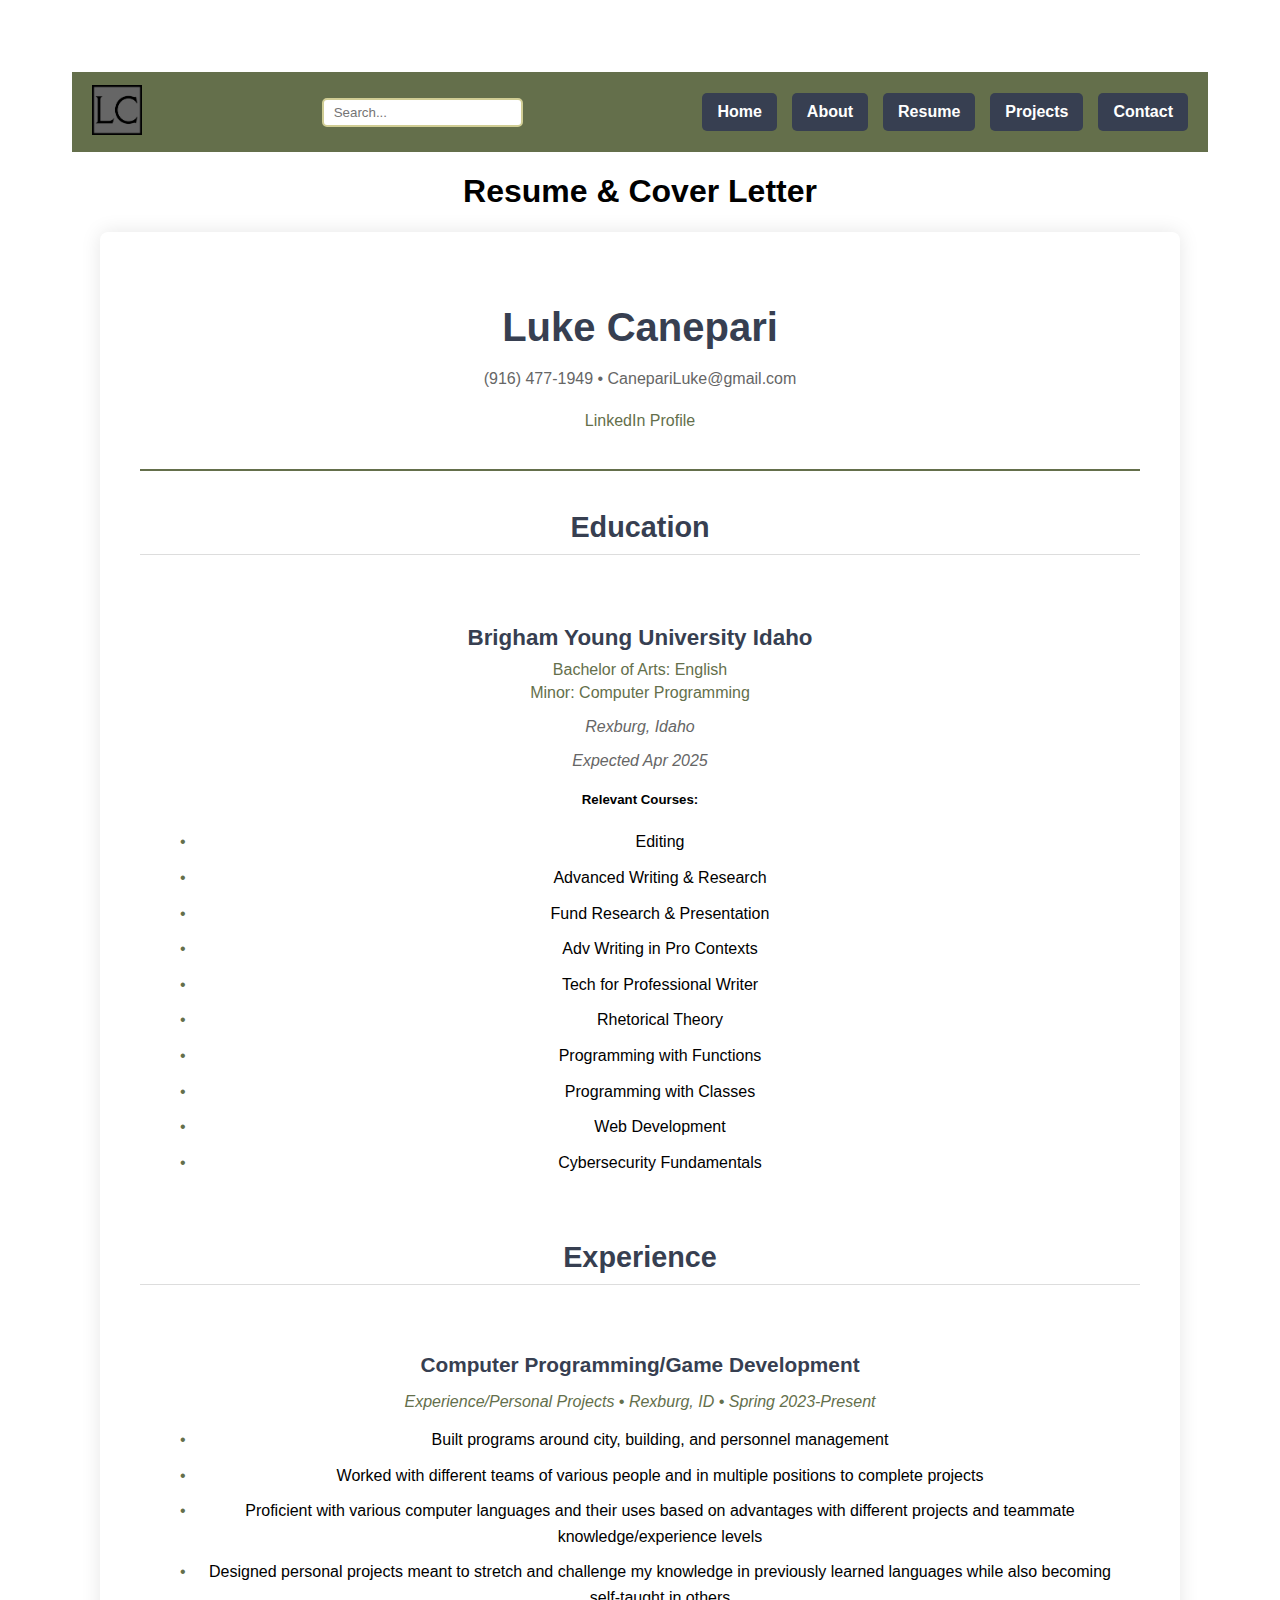
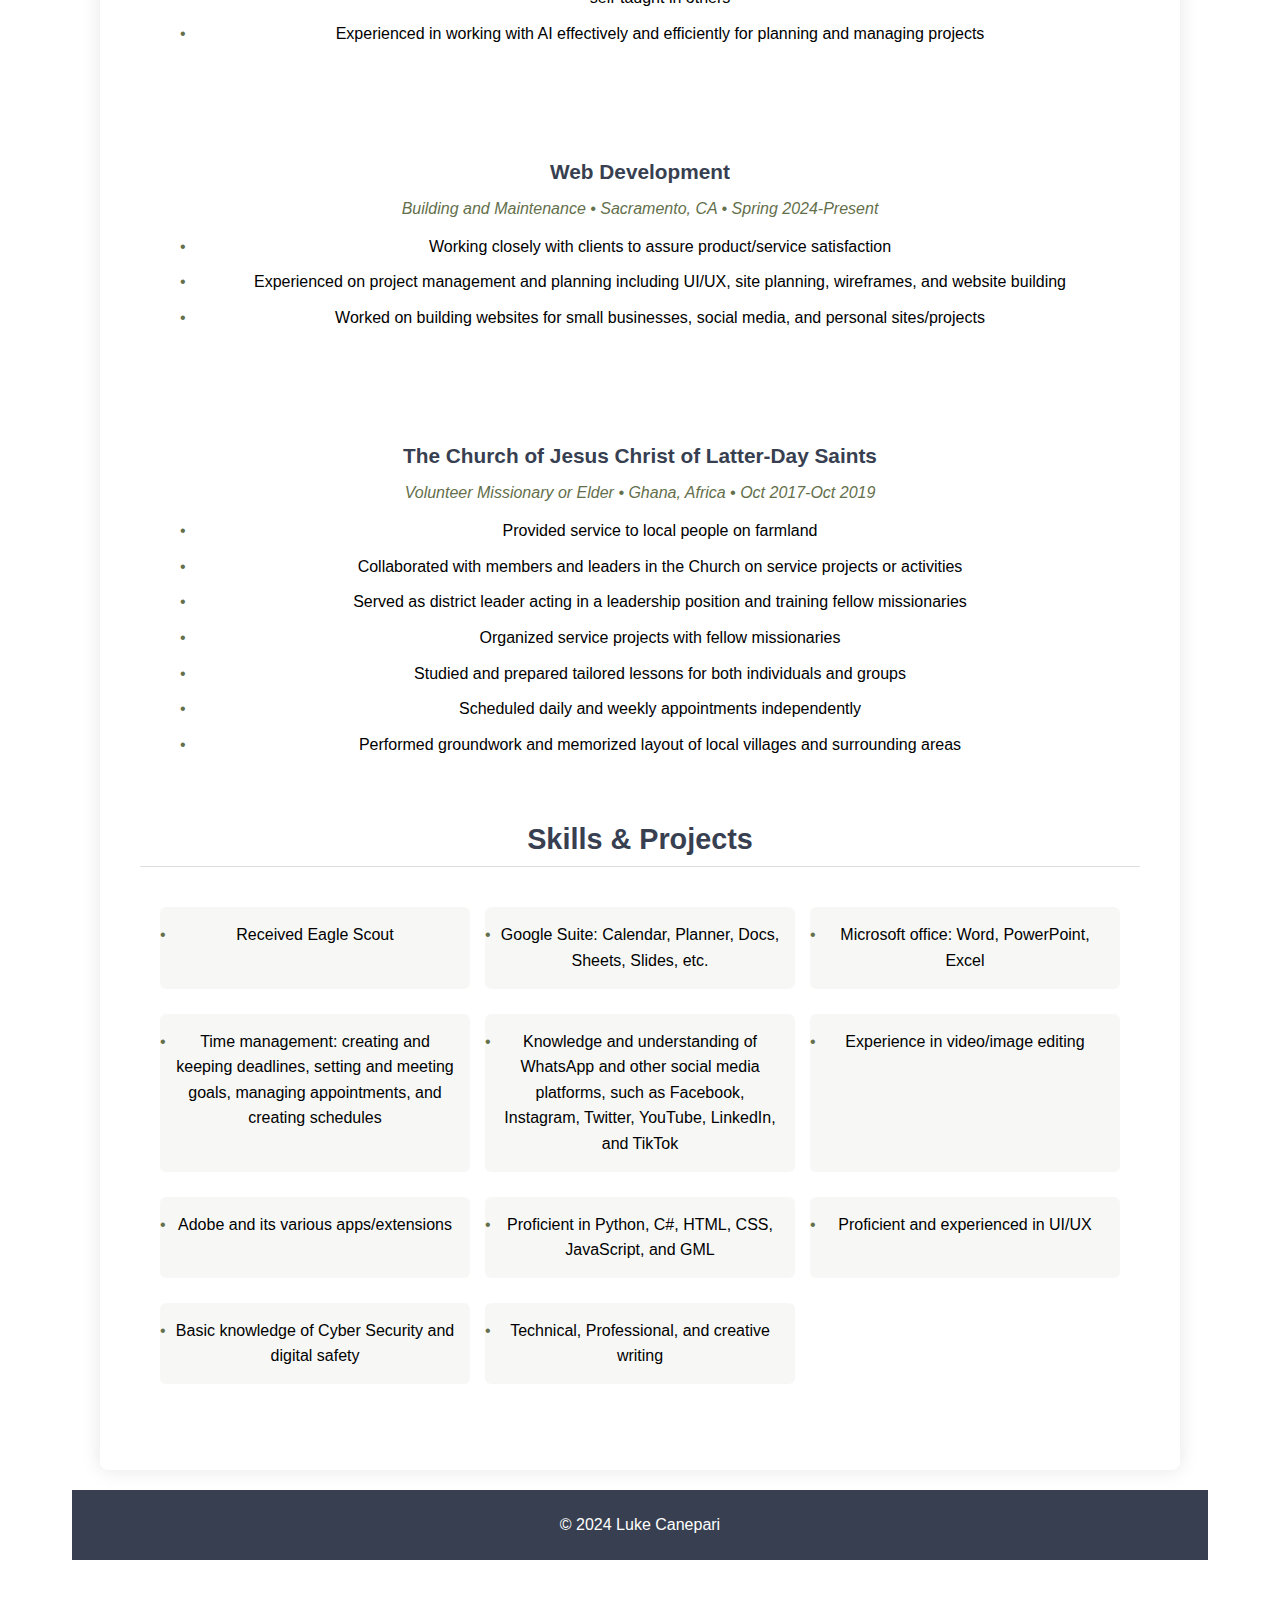
<file: resume.html>
<!DOCTYPE html>
<html lang="en">
<head>
    <meta charset="UTF-8">
    <meta name="viewport" content="width=device-width, initial-scale=1.0">
    <title>Resume & Cover Letter - Luke Canepari's Portfolio</title>
    <link rel="stylesheet" href="css/styles.css">
</head>
<body>
    <nav class="navbar">
        <div class="logo">
            <a href="index.html">
                <img src="images/lc_logo.jpg" alt="LC_Logo" class="lc_logo" />
            </a>
        </div>
        <div class="search-bar">
            <input type="text" placeholder="Search..." />
        </div>
        <div class="nav-links">
            <a href="index.html">Home</a>
            <a href="about.html">About</a>
            <a href="resume.html">Resume</a>
            <a href="projects.html">Projects</a>
            <a href="contact.html">Contact</a>
        </div>
    </nav>

    <header>
        <h1>Resume & Cover Letter</h1>
    </header>

    <main>  
        <!-- Resume Section -->  
        <section id="resume">  
           <div class="resume-header">  
             <h2>Luke Canepari</h2>  
             <div class="contact-info">  
                <p>(916) 477-1949 • CanepariLuke@gmail.com</p>  
                <p><a href="https://www.linkedin.com/in/luke-canepari-1b6448206/" target="_blank">LinkedIn Profile</a></p>  
             </div>  
           </div>  
       
           <!-- Education -->  
           <div id="education">  
             <h3>Education</h3>  
             <div class="education-item">  
                <h4>Brigham Young University Idaho</h4>  
                <p class="degree">Bachelor of Arts: English</p>  
                <p class="minor">Minor: Computer Programming</p>  
                <p class="location">Rexburg, Idaho</p>  
                <p class="graduation">Expected Apr 2025</p>  
                 
                <h5>Relevant Courses:</h5>  
                <ul>  
                   <li>Editing</li>  
                   <li>Advanced Writing & Research</li>  
                   <li>Fund Research & Presentation</li>  
                   <li>Adv Writing in Pro Contexts</li>  
                   <li>Tech for Professional Writer</li>  
                   <li>Rhetorical Theory</li>  
                   <li>Programming with Functions</li>  
                   <li>Programming with Classes</li>  
                   <li>Web Development</li>  
                   <li>Cybersecurity Fundamentals</li>  
                </ul>  
             </div>  
           </div>  
       
           <!-- Work Experience -->  
           <div id="work-experience">  
             <h3>Experience</h3>  
             <div class="experience-item">  
                <h4>Computer Programming/Game Development</h4>  
                <p class="job-info">Experience/Personal Projects • Rexburg, ID • Spring 2023-Present</p>  
                <ul>  
                   <li>Built programs around city, building, and personnel management</li>  
                   <li>Worked with different teams of various people and in multiple positions to complete projects</li>  
                   <li>Proficient with various computer languages and their uses based on advantages with different projects and teammate knowledge/experience levels</li>  
                   <li>Designed personal projects meant to stretch and challenge my knowledge in previously learned languages while also becoming self-taught in others</li>  
                   <li>Experienced in working with AI effectively and efficiently for planning and managing projects</li>  
                </ul>  
             </div>  
       
             <div class="experience-item">  
                <h4>Web Development</h4>  
                <p class="job-info">Building and Maintenance • Sacramento, CA • Spring 2024-Present</p>  
                <ul>  
                   <li>Working closely with clients to assure product/service satisfaction</li>  
                   <li>Experienced on project management and planning including UI/UX, site planning, wireframes, and website building</li>  
                   <li>Worked on building websites for small businesses, social media, and personal sites/projects</li>  
                </ul>  
             </div>  
       
             <div class="experience-item">  
                <h4>The Church of Jesus Christ of Latter-Day Saints</h4>  
                <p class="job-info">Volunteer Missionary or Elder • Ghana, Africa • Oct 2017-Oct 2019</p>  
                <ul>  
                   <li>Provided service to local people on farmland</li>  
                   <li>Collaborated with members and leaders in the Church on service projects or activities</li>  
                   <li>Served as district leader acting in a leadership position and training fellow missionaries</li>  
                   <li>Organized service projects with fellow missionaries</li>  
                   <li>Studied and prepared tailored lessons for both individuals and groups</li>  
                   <li>Scheduled daily and weekly appointments independently</li>  
                   <li>Performed groundwork and memorized layout of local villages and surrounding areas</li>  
                </ul>  
             </div>  
           </div>  
       
           <!-- Skills & Projects -->  
           <div id="skills-projects">  
             <h3>Skills & Projects</h3>  
             <ul>  
                <li>Received Eagle Scout</li>  
                <li>Google Suite: Calendar, Planner, Docs, Sheets, Slides, etc.</li>  
                <li>Microsoft office: Word, PowerPoint, Excel</li>  
                <li>Time management: creating and keeping deadlines, setting and meeting goals, managing appointments, and creating schedules</li>  
                <li>Knowledge and understanding of WhatsApp and other social media platforms, such as Facebook, Instagram, Twitter, YouTube, LinkedIn, and TikTok</li>  
                <li>Experience in video/image editing</li>  
                <li>Adobe and its various apps/extensions</li>  
                <li>Proficient in Python, C#, HTML, CSS, JavaScript, and GML</li>  
                <li>Proficient and experienced in UI/UX</li>  
                <li>Basic knowledge of Cyber Security and digital safety</li>  
                <li>Technical, Professional, and creative writing</li>  
             </ul>  
           </div>  
        </section>  
     </main>

    <footer>
        <p>&copy; 2024 Luke Canepari</p>
    </footer>
</body>
</html>
</file>
<file: css/styles.css>
/* General Styles */  
  
body {  
    font-family: Helvetica, sans-serif;  
    padding: 5%;  
    text-align: center;  
    font-size: 50;  
 }  
   
/* General Navbar Styles */
.navbar {
    display: flex;
    align-items: center;
    justify-content: space-between;
    background-color: #646F4B; /* Navbar background color */
    padding: 10px 20px; /* Add spacing */
    height: 60px;
    position: sticky;
    top: 0;
    z-index: 1000;
}

/* Logo Styles */
.logo img {
    height: 50px; /* Adjust size as needed */
    width: auto; /* Maintain aspect ratio */
}


/* Search Bar Styles */
.search-bar input {
    padding: 5px 10px;
    border: 2px solid #D0CD94;
    border-radius: 5px;
    outline: none;
}

/* Navbar Links Container */
.nav-links {
    display: flex;
    gap: 15px; /* Space between buttons */
}

/* Navbar Link Styles */
.nav-links a {
    text-decoration: none;
    color: white;
    background-color: #373F51;
    padding: 10px 15px;
    border-radius: 5px;
    font-size: 16px;
    font-weight: bold;
    transition: background-color 0.3s, color 0.3s;
}

/* Link Hover Effect */
.nav-links a:hover {
    background-color: #D0CD94; /* Hover background */
    color: #373F51; /* Hover text color */
}

/* Responsive Design */
@media (max-width: 768px) {
    .navbar {
        flex-wrap: wrap; /* Allow wrapping on smaller screens */
    }

    .nav-links {
        justify-content: center;
        flex-wrap: wrap; /* Stack links on smaller screens */
    }

    .search-bar {
        margin: 10px 0; /* Adjust spacing for smaller screens */
    }

    .grid-container {
      grid-template-areas: 
          "main"
          "left"
          "right";
      grid-template-columns: 1fr;
  }
}

/* General styles for the grid */
.grid-container {
    display: grid;
    grid-template-areas: 
        "left main right";
    grid-template-columns: 1fr 2fr 1fr; /* Left, Center (Main Content), Right */
    gap: 20px;
    padding: 20px;
    max-width: 1200px;
    margin: auto; /* Center the grid */
}

/* Grid items */
.grid-item {
    background-color: #f5f5f5; /* Light background for contrast */
    border: 1px solid #ddd; /* Subtle border */
    border-radius: 8px; /* Rounded corners */
    padding: 20px;
    box-shadow: 0 2px 5px rgba(0, 0, 0, 0.1);
}

.left-box {
   grid-area: left;
}

.main-content {
   grid-area: main;
}

.right-box {
   grid-area: right;
}

/* Specific grid items */
.left-box, .right-box {
    background-color: #e8e8e8; /* Slightly darker for side boxes */
}

.main-content {
    text-align: center;
}

/* Gallery Styles */
.gallery {
    display: flex;
    justify-content: center;
    gap: 10px;
    margin-top: 20px;
}

.gallery img {
    width: 100px;
    height: auto;
    border-radius: 5px;
    box-shadow: 0 2px 5px rgba(0, 0, 0, 0.1);
    transition: transform 0.3s;
}

.gallery img:hover {
    transform: scale(1.1);
}
   
/* Slideshow Styles */  
  
#slideshow {  
   position: relative; /* for navigation buttons positioning */  
   margin: 0 auto;  
   width: 80%; /* responsive width */  
   padding: 0 40px; /* Add padding to make room for navigation buttons */  
}  
  
.slide {  
   display: none; /* Hide all slides by default */  
   width: 100%; /* Take full width */  
   height: auto; /* Dynamic height based on content */  
   flex-direction: column;  
   align-items: center;  
   padding: 20px;  
   box-sizing: border-box;  
}  
  
.slide.active {  
   display: block; /* Show only the active slide */  
}  
  
.slide img {  
   width: 100%;  
   height: auto; /* Maintain aspect ratio */  
   margin-bottom: 20px;  
}  
  
.nav-btn {  
   position: absolute;  
   top: 50%;  
   transform: translateY(-50%);  
   background-color: #fff;  
   border: none;  
   padding: 10px 15px;  
   font-size: 18px;  
   cursor: pointer;  
   z-index: 1; /* Add z-index to make buttons visible */  
}  
  
.prev-btn {  
   left: 0; /* Adjust position */  
}  
  
.next-btn {  
   right: 0; /* Adjust position */  
}

/* Enhanced Interactive Effects */  
  
/* Glowing Text Effect */  
@keyframes textGlow {  
    0%, 100% { text-shadow: 0 0 10px rgba(74, 158, 255, 0.5); }  
    50% { text-shadow: 0 0 20px rgba(74, 158, 255, 0.8); }  
 }  
   
 /* Scanner Line Effect */  
 @keyframes scanline {  
    0% { transform: translateY(-100%); }  
    100% { transform: translateY(100%); }  
 }  
   
 /* Data Stream Effect */  
 @keyframes dataStream {  
    0% { background-position: 0% 0%; }  
    100% { background-position: 0% 100%; }  
 }  
   
 /* Holographic Flicker */  
 @keyframes holoFlicker {  
    0%, 100% { opacity: 1; }  
    50% { opacity: 0.97; }  
    25%, 75% { opacity: 0.95; }  
 }  
   
 /* Enhanced Manual Container */  
 .game-manual {  
    /* Previous styles remain */  
    position: relative;  
    overflow: hidden;  
 }  
   
 .game-manual::before {  
    content: '';  
    position: absolute;  
    top: 0;  
    left: 0;  
    right: 0;  
    height: 100%;  
    background: linear-gradient(transparent, rgba(74, 158, 255, 0.1));  
    pointer-events: none;  
    animation: scanline 8s linear infinite;  
    opacity: 0.5;  
 }  
   
 /* Enhanced Header */  
 .manual-header h1 {  
    /* Previous styles remain */  
    animation: textGlow 3s ease-in-out infinite;  
    position: relative;  
 }  
   
 .manual-header h1::before {  
    content: attr(data-text);  
    position: absolute;  
    left: -2px;  
    text-shadow: 2px 0 #ff0000;  
    background: transparent;  
    overflow: hidden;  
    animation: holoFlicker 3s infinite;  
 }  
   
 /* Interactive Sections */  
 section {  
    /* Previous styles remain */  
    position: relative;  
    overflow: hidden;  
 }  
   
 section::after {  
    content: '';  
    position: absolute;  
    top: 0;  
    left: 0;  
    width: 100%;  
    height: 100%;  
    background: linear-gradient(  
       45deg,  
       transparent 0%,  
       rgba(74, 158, 255, 0.1) 50%,  
       transparent 100%  
    );  
    transform: translateX(-100%);  
    transition: transform 0.6s ease;  
 }  
   
 section:hover::after {  
    transform: translateX(100%);  
 }  
   
 /* Enhanced Crew Members */  
 .crew-member {  
    /* Previous styles remain */  
    position: relative;  
    cursor: pointer;  
 }  
   
 .crew-member::before {  
    content: '';  
    position: absolute;  
    top: -2px;  
    left: -2px;  
    right: -2px;  
    bottom: -2px;  
    background: linear-gradient(45deg, #4a9eff, transparent);  
    z-index: -1;  
    opacity: 0;  
    transition: opacity 0.3s ease;  
    border-radius: 10px;  
 }  
   
 .crew-member:hover::before {  
    opacity: 1;  
 }  
   
 /* AI Section Special Effects */  
 .crew-member.ai {  
    /* Previous styles remain */  
    background: rgba(255, 0, 0, 0.05);  
    position: relative;  
 }  
   
 .crew-member.ai::after {  
    content: '';  
    position: absolute;  
    top: 0;  
    left: 0;  
    width: 100%;  
    height: 100%;  
    background: repeating-linear-gradient(  
       0deg,  
       transparent,  
       transparent 2px,  
       rgba(255, 0, 0, 0.1) 3px,  
       rgba(255, 0, 0, 0.1) 3px  
    );  
    pointer-events: none;  
    animation: dataStream 20s linear infinite;  
 }  
   
 /* Feature Items Enhancement */  
 .feature-item {  
    /* Previous styles remain */  
    position: relative;  
    transition: all 0.3s ease;  
 }  
   
 .feature-item:hover {  
    transform: translateY(-5px) scale(1.02);  
    box-shadow: 0 10px 20px rgba(74, 158, 255, 0.2);  
 }  
   
 /* Interactive Tips */  
 .tip {  
    /* Previous styles remain */  
    position: relative;  
    overflow: hidden;  
 }  
   
 .tip::before {  
    content: '>';  
    position: absolute;  
    left: -20px;  
    color: #4a9eff;  
    transition: transform 0.3s ease;  
 }  
   
 .tip:hover::before {  
    transform: translateX(25px);  
 }  
   
 /* Enhanced Text Selection */  
 ::selection {  
    background: rgba(74, 158, 255, 0.3);  
    color: #fff;  
    text-shadow: 0 0 8px rgba(74, 158, 255, 0.8);  
 }  
   
 /* Interactive Images */  
 .ship-image {  
    position: relative;  
    overflow: hidden;  
    border-radius: 8px;  
 }  
   
 .ship-image::after {  
    content: '';  
    position: absolute;  
    top: 0;  
    left: 0;  
    width: 100%;  
    height: 100%;  
    background: linear-gradient(  
       45deg,  
       transparent,  
       rgba(74, 158, 255, 0.2),  
       transparent  
    );  
    transform: translateX(-100%);  
    transition: transform 0.6s ease;  
 }  
   
 .ship-image:hover::after {  
    transform: translateX(100%);  
 }  
   
 /* Footer Enhancement */  
 .manual-footer {  
    /* Previous styles remain */  
    position: relative;  
 }  
   
 .manual-footer::before {  
    content: '';  
    position: absolute;  
    top: 0;  
    left: 25%;  
    width: 50%;  
    height: 1px;  
    background: linear-gradient(  
       90deg,  
       transparent,  
       #4a9eff,  
       transparent  
    );  
 }  
   
 /* Loading State */  
 .loading {  
    position: relative;  
 }  
   
 .loading::after {  
    content: '';  
    position: absolute;  
    top: 0;  
    left: 0;  
    width: 100%;  
    height: 2px;  
    background: #4a9eff;  
    animation: loading 2s ease-in-out infinite;  
 }  
   
 @keyframes loading {  
    0% { width: 0; left: 0; }  
    50% { width: 100%; left: 0; }  
    100% { width: 0; left: 100%; }  
 }  
   
 /* Hover Cards */  
 .feature-card {  
    transform-style: preserve-3d;  
    transition: transform 0.5s ease;  
 }  
   
 .feature-card:hover {  
    transform: rotateX(10deg) rotateY(10deg);  
 }  
   
 /* Interactive Links */  
 .manual-link {  
    position: relative;  
    color: #4a9eff;  
    text-decoration: none;  
    transition: all 0.3s ease;  
 }  
   
 .manual-link::after {  
    content: '';  
    position: absolute;  
    bottom: -2px;  
    left: 0;  
    width: 100%;  
    height: 1px;  
    background: #4a9eff;  
    transform: scaleX(0);  
    transition: transform 0.3s ease;  
 }  
   
 .manual-link:hover::after {  
    transform: scaleX(1);  
 }
 
 
 /* Short Story Container */  
.short-story {  
    max-width: 800px;  
    margin: 0 auto;  
    padding: 40px;  
    font-family: "Times New Roman", Times, serif;  
    line-height: 1.6;  
    color: #333;  
    background-color: rgba(255, 255, 255, 0.95);  
    border-radius: 8px;  
    transition: all 0.3s ease;  
 }  
   
 /* Hover effect for the entire story container */  
 .short-story:hover {  
    box-shadow: 0 5px 15px rgba(0,0,0,0.1);  
    transform: translateY(-2px);  
 }  
   
 /* Epigraph (Quote at the beginning) Styles */  
 .epigraph {  
    margin: 40px 0;  
    padding: 20px;  
    font-style: italic;  
    text-align: center;  
    color: #646F4B; /* Using your theme color */  
 }  
   
 .epigraph p {  
    margin-bottom: 10px;  
    line-height: 1.8;  
 }  
   
 .epigraph cite {  
    display: block;  
    margin-top: 10px;  
    font-size: 0.9em;  
 }  
   
 /* Story Title Styles */  
 .story-title {  
    text-align: center;  
    font-size: 28px;  
    margin: 40px 0;  
    font-weight: bold;  
    color: #373F51; /* Using your theme color */  
    transition: all 0.3s ease;  
 }  
   
 .story-title:hover {  
    color: #646F4B;  
    transform: scale(1.02);  
 }  
   
 /* Story Content Styles */  
 .story-content {  
    margin-top: 30px;  
 }  
   
 .story-content p {  
    margin-bottom: 20px;  
    text-indent: 2em; /* Creates paragraph indentation */  
    text-align: justify;  
    transition: all 0.3s ease;  
 }  
   
 /* Special styling for single-line paragraphs (like dialogue) */  
 .story-content p:only-child,  
 .story-content p:empty {  
    text-indent: 0;  
    text-align: left;  
 }  
   
 /* Hover effect for paragraphs */  
 .story-content p:hover {  
    color: #000;  
    background-color: rgba(100, 111, 75, 0.05);  
    padding: 5px;  
    border-radius: 4px;  
 }  

 /* Base Styles */  
.chapter-content {  
    max-width: 800px;  
    margin: 0 auto;  
    padding: 2rem;  
    background: #1a1a1a;  
    color: #e0e0e0;  
    font-family: 'Crimson Text', serif;  
    line-height: 1.8;  
    position: relative;  
 }  
   
 /* Chapter Header */  
 .chapter-header {  
    text-align: center;  
    margin-bottom: 4rem;  
    position: relative;  
 }  
   
 .chapter-header h1 {  
    font-size: 3rem;  
    color: #d4af37;  
    text-transform: uppercase;  
    letter-spacing: 0.2em;  
    margin-bottom: 1rem;  
    text-shadow: 0 0 10px rgba(212, 175, 55, 0.3);  
 }  
   
 .chapter-decoration {  
    height: 2px;  
    background: linear-gradient(90deg,  
       transparent,  
       #d4af37,  
       transparent  
    );  
    width: 50%;  
    margin: 0 auto;  
 }  
   
 /* Scene Styling */  
 .scene {  
    margin: 2rem 0;  
    padding: 1.5rem;  
    border-left: 3px solid transparent;  
    transition: all 0.3s ease;  
 }  
   
 /* Enhanced Scene Types */  
 .tension {  
    border-left-color: #ff4444;  
    background: linear-gradient(90deg,  
       rgba(255, 68, 68, 0.1),  
       transparent  
    );  
 }  
   
 .chase {  
    border-left-color: #ff8c00;  
    background: linear-gradient(90deg,  
       rgba(255, 140, 0, 0.1),  
       transparent  
    );  
 }  
   
 .horror-sequence {  
    border-left-color: #800000;  
    background: linear-gradient(90deg,  
       rgba(128, 0, 0, 0.1),  
       transparent  
    );  
    padding: 2rem;  
    margin: 2rem 0;  
 }  
   
 /* Dialogue Styling */  
 .dialogue-sequence {  
    margin: 1.5rem 0;  
    padding-left: 2rem;  
 }  
   
 .radio-message {  
    color: #7fff00;  
    font-family: 'Courier New', monospace;  
    padding: 0.5rem;  
    background: rgba(0, 255, 0, 0.05);  
    border-left: 3px solid #7fff00;  
    margin: 1rem 0;  
 }  
   
 .monster-dialogue {  
    color: #ff4444;  
    font-style: italic;  
    font-family: 'Crimson Text', serif;  
    padding: 1rem;  
    background: rgba(255, 0, 0, 0.05);  
    border-left: 3px solid #ff4444;  
    margin: 1rem 0;  
    text-shadow: 0 0 5px rgba(255, 0, 0, 0.3);  
 }  
   
 /* Action Sequences */  
 .action-sequence {  
    padding: 1.5rem;  
    border-left: 3px solid #ffd700;  
    background: linear-gradient(90deg,  
       rgba(255, 215, 0, 0.1),  
       transparent  
    );  
    margin: 2rem 0;  
 }  
   
 /* Combat Scenes */  
 .combat {  
    border-left: 5px solid #ff4444;  
    padding: 2rem;  
    background: linear-gradient(90deg,  
       rgba(255, 68, 68, 0.15),  
       transparent  
    );  
    margin: 2.5rem 0;  
 }  
   
 /* Emotional Moments */  
 .reflection {  
    font-style: italic;  
    color: #b0c4de;  
    padding: 2rem;  
    background: rgba(176, 196, 222, 0.05);  
    border-left: 3px solid #b0c4de;  
    margin: 2rem 0;  
 }  
   
 /* Technical Details */  
 .technical-detail {  
    font-family: 'Courier New', monospace;  
    color: #00ff00;  
    padding: 1.5rem;  
    background: rgba(0, 255, 0, 0.05);  
    border-left: 3px solid #00ff00;  
    margin: 1.5rem 0;  
 }  
   
 /* Monster Descriptions */  
 .creature-description {  
    color: #ff6b6b;  
    padding: 1.5rem;  
    background: rgba(255, 107, 107, 0.05);  
    border-left: 3px solid #ff6b6b;  
    margin: 1.5rem 0;  
 }  
   
 /* Climactic Moments */  
 .climax {  
    border-left: 5px solid #ff0000;  
    padding: 2rem;  
    background: linear-gradient(90deg,  
       rgba(255, 0, 0, 0.2),  
       transparent  
    );  
    margin: 3rem 0;  
    font-size: 1.1em;  
 }  
   
 /* Inner Thoughts */  
 .inner-thought {  
    font-style: italic;  
    color: #b0c4de;  
    padding-left: 1rem;  
    border-left: 2px solid #b0c4de;  
 }  
   
 /* Special Effects */  
 .scene.night {  
    background: linear-gradient(90deg,  
       rgba(0, 0, 50, 0.2),  
       transparent  
    );  
    color: #b0c4de;  
 }  
   
 .scene.final-horror {  
    background: linear-gradient(90deg,  
       rgba(128, 0, 0, 0.2),  
       transparent  
    );  
    padding: 2rem;  
    border-left: 5px solid #800000;  
 }  
   
 /* Animation Effects */  
 @keyframes pulse {  
    0% { opacity: 1; }  
    50% { opacity: 0.7; }  
    100% { opacity: 1; }  
 }  
   
 .creature-speech {  
    animation: pulse 2s infinite;  
    color: #ff4444;  
    font-style: italic;  
    margin: 1rem 0;  
 }  
   
 /* Enhanced Typography */  
 .final-thought {  
    font-size: 1.2em;  
    color: #ff6b6b;  
    text-align: center;  
    font-style: italic;  
    margin: 2rem 0;  
 }  
   
 /* Scene Transitions */  
 .scene {  
    position: relative;  
    overflow: hidden;  
 }  
   
 .scene::after {  
    content: '';  
    position: absolute;  
    top: 0;  
    left: 0;  
    width: 100%;  
    height: 100%;  
    background: linear-gradient(90deg,  
       transparent,  
       rgba(255, 255, 255, 0.1),  
       transparent  
    );  
    transform: translateX(-100%);  
    transition: transform 0.5s ease;  
 }  
   
 .scene:hover::after {  
    transform: translateX(100%);  
 }  
   
 /* Responsive Design */  
 @media (max-width: 768px) {  
    .chapter-content {  
       padding: 1rem;  
    }  
   
    .chapter-header h1 {  
       font-size: 2rem;  
    }  
   
    .scene {  
       padding: 1rem;  
    }  
 }  
   
 /* Print Styles */  
 @media print {  
    .chapter-content {  
       background: white;  
       color: black;  
    }  
   
    .scene::after {  
       display: none;  
    }  
 }
 
   
 /* Responsive Design */  
 @media screen and (max-width: 768px) {  
    .short-story {  
       padding: 20px;  
       margin: 10px;  
       font-size: 16px;  
    }  
   
    .story-title {  
       font-size: 24px;  
    }  
   
    .epigraph {  
       margin: 20px 0;  
       padding: 10px;  
    }  
   
    .story-content p {  
       text-indent: 1.5em;  
    }  
 }  
   
 @media screen and (max-width: 480px) {  
    .short-story {  
       padding: 15px;  
       margin: 5px;  
       font-size: 14px;  
    }  
   
    .story-title {  
       font-size: 20px;  
    }  
   
    .epigraph {  
       margin: 15px 0;  
       padding: 8px;  
    }  
   
    .story-content p {  
       text-indent: 1em;  
    }  
 }  
   
 /* Print Styles */  
 @media print {  
    .short-story {  
       max-width: 100%;  
       padding: 0;  
       box-shadow: none;  
       background: none;  
    }  
   
    .story-content p {  
       page-break-inside: avoid;  
    }  
 }
 
 /* Resume Styles */  
#resume {  
    max-width: 1000px;  
    margin: 0 auto;  
    padding: 40px;  
    background-color: #fff;  
    box-shadow: 0 0 20px rgba(0,0,0,0.1);  
    border-radius: 8px;  
    transition: all 0.3s ease;  
 }  
   
 #resume:hover {  
    box-shadow: 0 0 30px rgba(100, 111, 75, 0.2);  
    transform: translateY(-5px);  
 }  
   
 /* Resume Header */  
 .resume-header {  
    text-align: center;  
    margin-bottom: 40px;  
    padding-bottom: 20px;  
    border-bottom: 2px solid #646F4B;  
 }  
   
 .resume-header h2 {  
    font-size: 2.5em;  
    color: #373F51;  
    margin-bottom: 15px;  
    transition: all 0.3s ease;  
 }  
   
 .resume-header h2:hover {  
    color: #646F4B;  
    transform: scale(1.02);  
 }  
   
 .contact-info {  
    color: #666;  
    line-height: 1.6;  
 }  
   
 .contact-info a {  
    color: #646F4B;  
    text-decoration: none;  
    transition: all 0.3s ease;  
 }  
   
 .contact-info a:hover {  
    color: #373F51;  
    text-decoration: underline;  
 }
 
 /* General styles for the social links section */
#social-media {
   text-align: center;
   margin: 20px;
}

.social-link {
   margin-bottom: 30px;
   display: block; /* Stack the social link items vertically */
   text-align: center;
}

/* Styling for the logos to adjust size */
.social-link img {
   width: 40px; /* Adjust this to your preference */
   height: auto; /* Maintain aspect ratio */
   margin-top: 10px; /* Adds space between the text and the logo */
}

/* Link styling */
.social-link a {
   display: inline-block;
   margin-top: 10px;
   font-size: 16px;
   text-decoration: none;
   color: #0077b5; /* LinkedIn default color */
}

.social-link a:hover {
   color: #005a8c; /* Darker LinkedIn color on hover */
}

/* Optional: Add styling for the GitHub link to differentiate it */
.social-link img[src*="github"] {
   width: 40px; /* Same size as LinkedIn logo */
   height: auto;
}


   
 /* Section Styles */  
 #resume h3 {  
    color: #373F51;  
    font-size: 1.8em;  
    margin: 30px 0 20px;  
    padding-bottom: 10px;  
    border-bottom: 1px solid #ddd;  
    transition: all 0.3s ease;  
 }  
   
 #resume h3:hover {  
    color: #646F4B;  
    border-bottom-color: #646F4B;  
    padding-left: 10px;  
 }  
   
 /* Education Section */  
 .education-item {  
    margin-bottom: 30px;  
    padding: 20px;  
    border-radius: 8px;  
    transition: all 0.3s ease;  
 }  
   
 .education-item:hover {  
    background-color: rgba(100, 111, 75, 0.05);  
 }  
   
 .education-item h4 {  
    color: #373F51;  
    font-size: 1.4em;  
    margin-bottom: 10px;  
 }  
   
 .education-item .degree,  
 .education-item .minor {  
    color: #646F4B;  
    font-weight: 500;  
    margin: 5px 0;  
 }  
   
 .education-item .location,  
 .education-item .graduation {  
    color: #666;  
    font-style: italic;  
 }  
   
 /* Experience Section */  
 .experience-item {  
    margin-bottom: 30px;  
    padding: 20px;  
    border-radius: 8px;  
    transition: all 0.3s ease;  
 }  
   
 .experience-item:hover {  
    background-color: rgba(100, 111, 75, 0.05);  
    transform: translateX(10px);  
 }  
   
 .experience-item h4 {  
    color: #373F51;  
    font-size: 1.3em;  
    margin-bottom: 10px;  
 }  
   
 .job-info {  
    color: #646F4B;  
    font-style: italic;  
    margin-bottom: 15px;  
 }  
   
 /* List Styles */  
 #resume ul {  
    list-style-type: none;  
    padding-left: 20px;  
 }  
   
 #resume ul li {  
    margin-bottom: 10px;  
    position: relative;  
    padding-left: 20px;  
    line-height: 1.6;  
    transition: all 0.3s ease;  
 }  
   
 #resume ul li::before {  
    content: "•";  
    color: #646F4B;  
    position: absolute;  
    left: 0;  
    transition: all 0.3s ease;  
 }  
   
 #resume ul li:hover {  
    color: #373F51;  
    transform: translateX(5px);  
 }  
   
 #resume ul li:hover::before {  
    color: #373F51;  
    transform: scale(1.2);  
 }  
   
 /* Skills & Projects Section */  
 #skills-projects ul {  
    display: grid;  
    grid-template-columns: repeat(auto-fit, minmax(250px, 1fr));  
    gap: 15px;  
    padding: 20px;  
 }  
   
 #skills-projects ul li {  
    background-color: rgba(100, 111, 75, 0.05);  
    padding: 15px;  
    border-radius: 6px;  
    transition: all 0.3s ease;  
 }  
   
 #skills-projects ul li:hover {  
    background-color: rgba(100, 111, 75, 0.1);  
    transform: translateY(-3px);  
    box-shadow: 0 3px 10px rgba(0,0,0,0.1);  
 }  
   
 /* Responsive Design */  
 @media screen and (max-width: 768px) {  
    #resume {  
       padding: 20px;  
    }  
   
    .resume-header h2 {  
       font-size: 2em;  
    }  
   
    #skills-projects ul {  
       grid-template-columns: 1fr;  
    }  
   
    .experience-item,  
    .education-item {  
       padding: 15px;  
    }  
 }  
   
 @media screen and (max-width: 480px) {  
    #resume {  
       padding: 15px;  
    }  
   
    .resume-header h2 {  
       font-size: 1.8em;  
    }  
   
    #resume h3 {  
       font-size: 1.5em;  
    }  
   
    .experience-item h4,  
    .education-item h4 {  
       font-size: 1.2em;  
    }  
 }  
   
 /* Print Styles */  
 @media print {  
    #resume {  
       box-shadow: none;  
       padding: 0;  
    }  
   
    .experience-item:hover,  
    .education-item:hover,  
    #skills-projects ul li:hover {  
       transform: none;  
       background-color: transparent;  
       box-shadow: none;  
    }  
   
    #resume ul li::before {  
       color: #000;  
    }  
 }

/* ABOUT ME */

 /* Modal Styles */
.modal {
   display: none; /* Hidden by default */
   position: fixed;
   z-index: 1; /* Sit on top */
   left: 0;
   top: 0;
   width: 100%;
   height: 100%;
   background-color: rgba(0, 0, 0, 0.4); /* Black background with transparency */
}

.modal-content {
   background-color: white;
   margin: 15% auto;
   padding: 20px;
   border: 1px solid #888;
   width: 80%;
   max-width: 600px;
   border-radius: 10px;
   box-shadow: 0 4px 8px rgba(0, 0, 0, 0.2);
}

.close {
   color: #aaa;
   font-size: 28px;
   font-weight: bold;
   position: absolute;
   top: 10px;
   right: 20px;
}

.close:hover,
.close:focus {
   color: black;
   text-decoration: none;
   cursor: pointer;
}
 
   
 /* Footer Styles */  
   
 footer {  
    text-align: center;  
    background-color: #373F51;  
    color: white;  
    padding: 10px 0;  
    margin-top: 20px;  
 }  
   
 /* Responsive Design */  
   
 @media screen and (max-width: 768px) {  
    .navbar {  
       flex-wrap: wrap; /* Allow wrapping on smaller screens */  
    }  
   
    .nav-links {  
       justify-content: center;  
       flex-wrap: wrap; /* Stack links on smaller screens */  
    }  
   
    .search-bar {  
       margin: 10px 0; /* Adjust spacing for smaller screens */  
    }  
   
    #slideshow {  
       width: 90%;  
    }  
   
    .nav-btn {  
       padding: 5px 10px;  
       font-size: 14px;  
    }  
   
    .prev-btn {  
       left: -20px;  
    }  
   
    .next-btn {  
       right: -20px;  
    }  
 }  
   
 @media (max-width: 480px) {  
    .navbar {  
       width: 100%;  
    }  
   
    .nav-links {  
       flex-direction: column;  
    }  
   
    .search-bar {  
       margin: 5px 0;  
    }  
   
    #slideshow {  
       width: 100%;  
    }  
   
    .nav-btn {  
       padding: 2px 5px;  
       font-size: 12px;  
    }  
   
    .prev-btn {  
       left: -15px;  
    }  
   
    .next-btn {  
       right: -15px;  
    }  
 }
</file>
